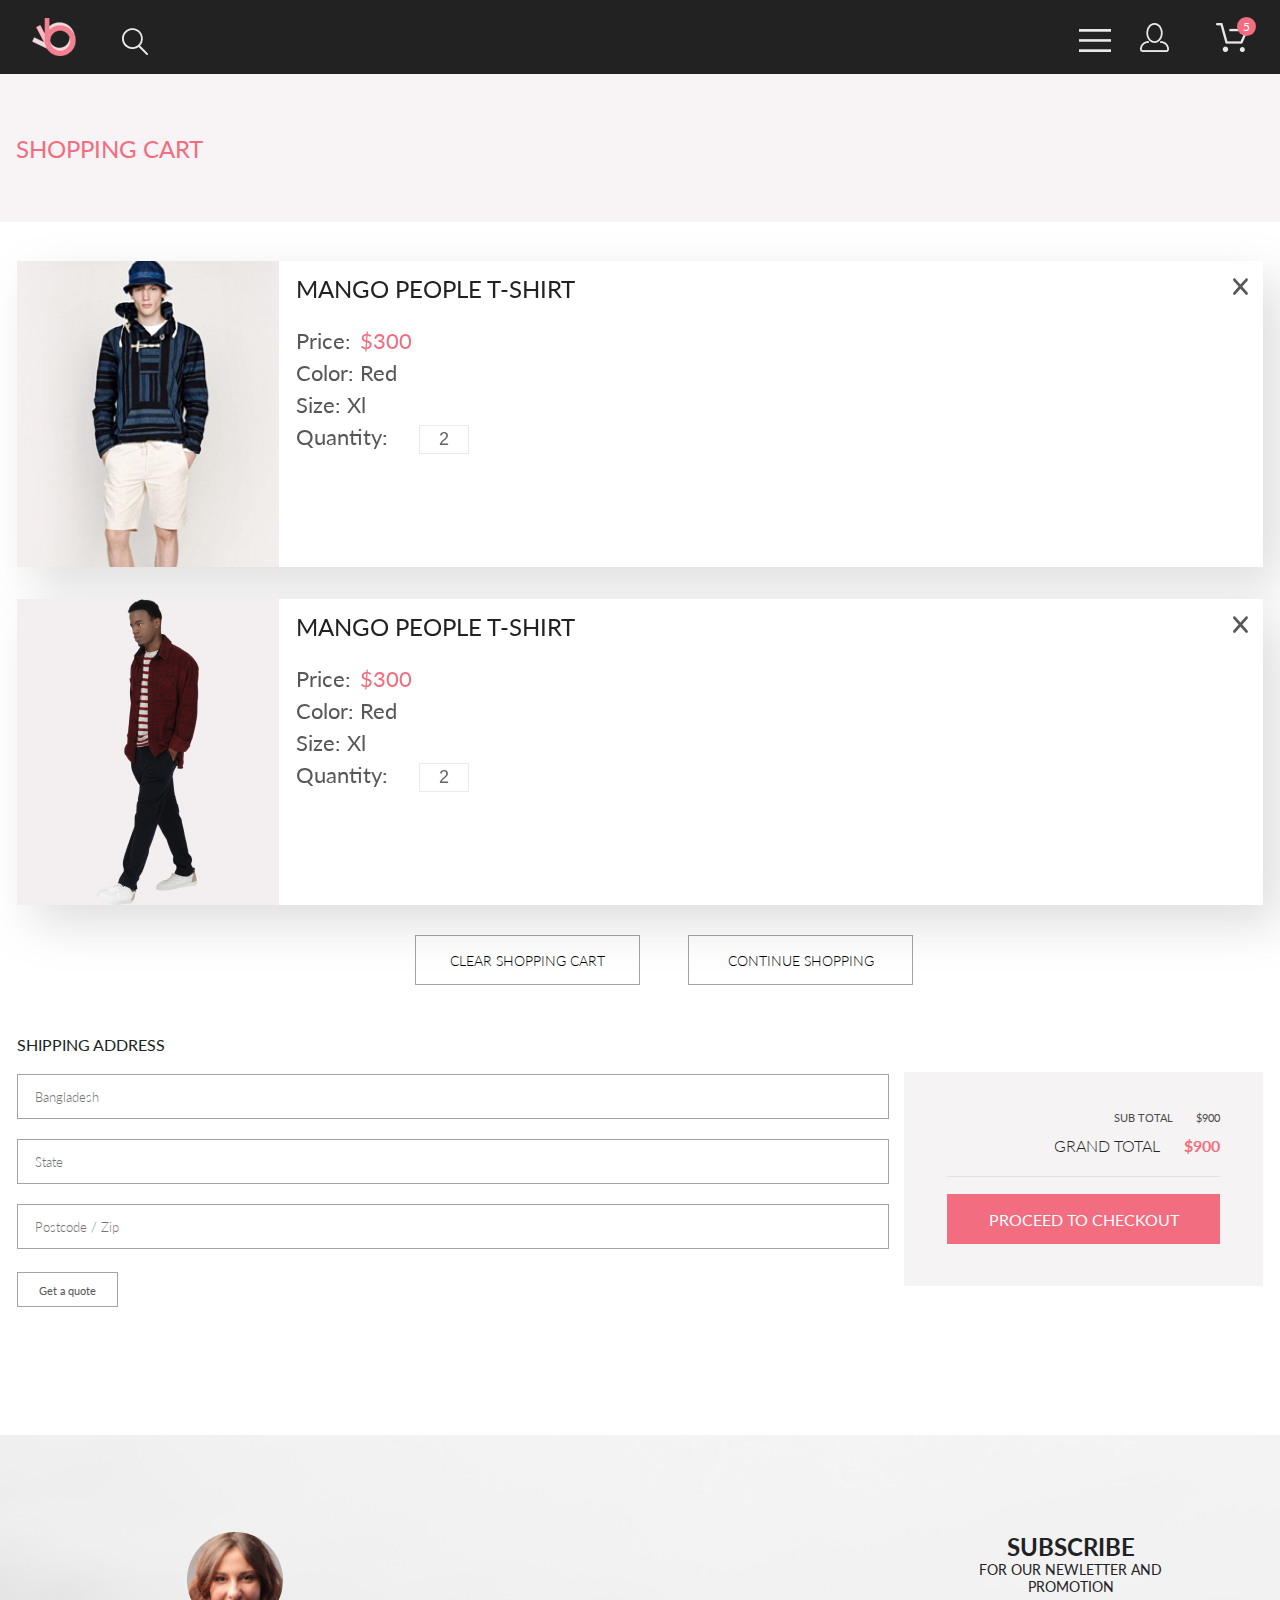
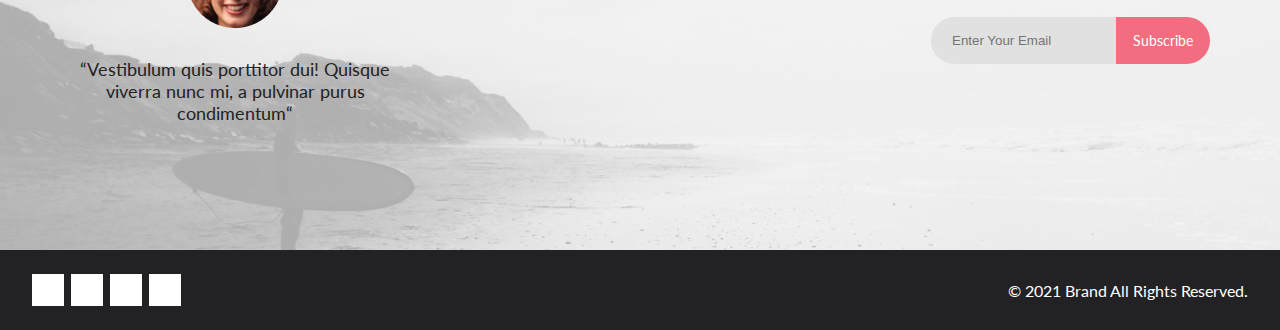
<file: cart/index.html>
<!DOCTYPE html>
<html lang="en">
<head>
    <meta charset="UTF-8">
    <meta name="viewport" content="width=device-width, initial-scale=1.0">
    <title>Cart</title>
    <link rel="stylesheet" href="css/style.css">
    <link rel="stylesheet" href="https://cdnjs.cloudflare.com/ajax/libs/font-awesome/5.15.2/css/all.min.css"
          integrity="sha512-HK5fgLBL+xu6dm/Ii3z4xhlSUyZgTT9tuc/hSrtw6uzJOvgRr2a9jyxxT1ely+B+xFAmJKVSTbpM/CuL7qxO8w=="
          crossorigin="anonymous"/>
</head>
<body>
<div class="header">
    <div class="container">
        <div class="leftHeader">
            <img src="images/logo.png" alt="">
            <img class="searchIcon" src="images/search.png" alt="">
        </div>

        <div class="rightHeader">
            <img src="images/bars.png" alt="">
            <img class="userIcon" src="images/user.png" alt="">

            <span class="cartIconWrap">
                    <img class="cartIcon" src="images/cart.png" alt="">
                    <span>5</span>
                </span>
        </div>
    </div>
</div>
<div class="newArrivals">
    <div class="container">
        <h1>SHOPPING CART</h1>
    </div>
</div>
<div class="container cart">
    <div class="cartLeft">
        <div class="cartUnit">
            <div class="cartUnitInside">
                <img src="images/cart/firstCartItem.jpg" class="cartImg" alt="">
                <div class="cartProduct">
                    <div class="cartProductName">MANGO PEOPLE T-SHIRT</div>
                    <div class="cartProductPrice">Price: <span>$300</span></div>
                    <div class="cartProductColor">Color: Red</div>
                    <div class="cartProductSize">Size: Xl</div>
                    <div class="cartProductQty">
                        Quantity:
                        <input type="text" value="2">
                    </div>
                </div>
            </div>
        </div>

        <div class="cartUnit">
            <div class="cartUnitInside">
                <img src="images/cart/secondCartItem.jpg" class="cartImg" alt="">
                <div class="cartProduct">
                    <div class="cartProductName">MANGO PEOPLE T-SHIRT</div>
                    <div class="cartProductPrice">Price: <span>$300</span></div>
                    <div class="cartProductColor">Color: Red</div>
                    <div class="cartProductSize">Size: Xl</div>
                    <div class="cartProductQty">
                        Quantity:
                        <input type="text" value="2">
                    </div>
                </div>
            </div>
        </div>

        <div class="cartLeftButtons">
            <button>Clear shopping cart</button>
            <button>Continue shopping</button>
        </div>
    </div>
    <div class="cartRight">

        <form action="#" class="cartRightForm">
            <div class="cartRightHeader">SHIPPING ADDRESS</div>
            <input type="text" placeholder="Bangladesh">
            <input type="text" placeholder="State">
            <input type="text" placeholder="Postcode / Zip">
            <button>Get a quote</button>
        </form>

        <div class="cartTotal">
            <div class="cartSubTotal">
                SUB TOTAL <span>$900</span>
            </div>
            <div class="cartGrandTotal">
                GRAND TOTAL <span>$900</span>
            </div>
            <hr>
            <button>PROCEED TO CHECKOUT</button>
        </div>
    </div>
</div>


<div class="subscribe">
    <div class="container">

        <div class="subscribeLeft">
            <img src="images/subscribeUser.png" alt="">
            <div class="subscribeUserText">
                “Vestibulum quis porttitor dui! Quisque viverra nunc mi, a pulvinar purus condimentum“
            </div>
        </div>

        <div class="subscribeRight">
            <div class="subscribeTitle">
                SUBSCRIBE
            </div>
            <div class="subscribeText">
                FOR OUR NEWLETTER AND PROMOTION
            </div>
            <form action="" class="subscribeForm">
                <input type="text" placeholder="Enter Your Email">
                <button>Subscribe</button>
            </form>
        </div>

    </div>
</div>

<div class="footer">
    <div class="container">
        <div class="footerLeft">
            <a href="#">
                <i class="fab fa-facebook-f"></i>
            </a>
            <a href="#">
                <i class="fab fa-instagram"></i>
            </a>
            <a href="#">
                <i class="fab fa-pinterest-p"></i>
            </a>
            <a href="#">
                <i class="fab fa-twitter"></i>
            </a>
        </div>
        <div class="footerRight">
            &copy; 2021 Brand All Rights Reserved.
        </div>
    </div>
</div>
</body>
</html>
</file>
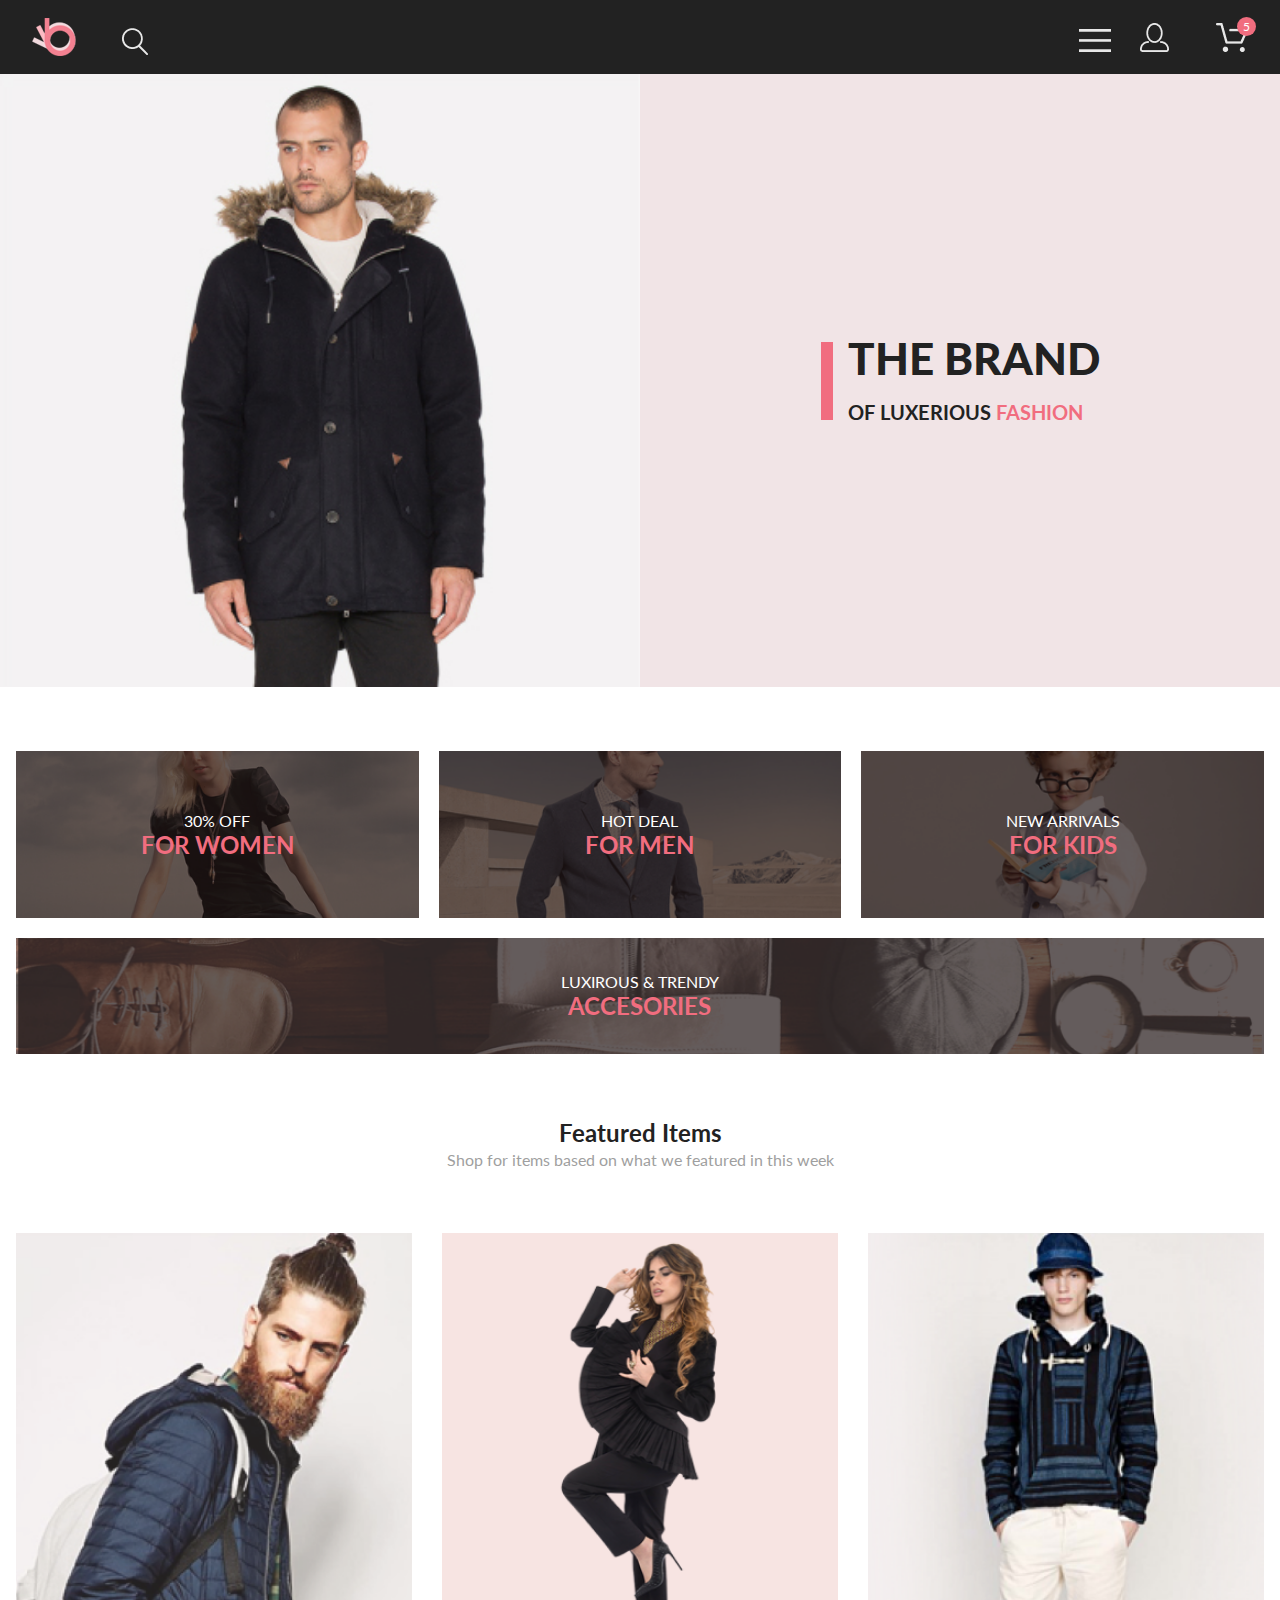
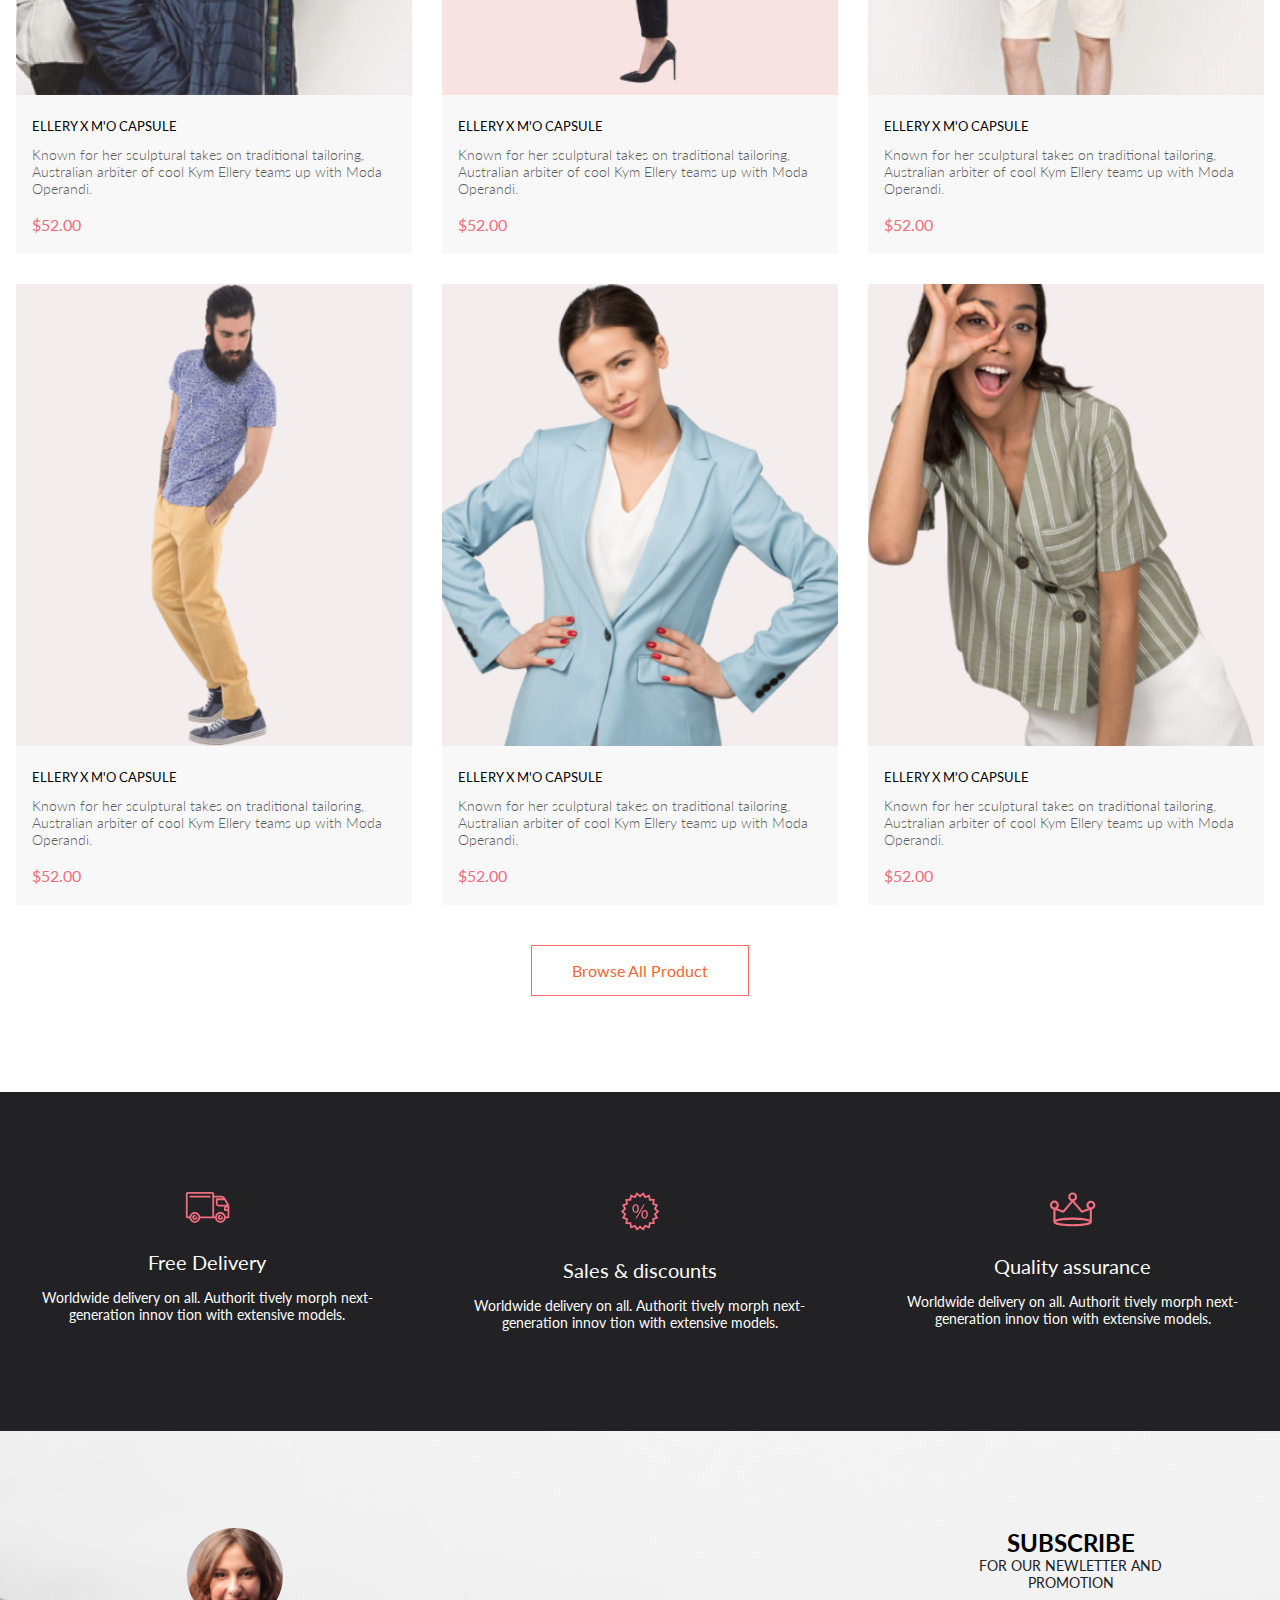
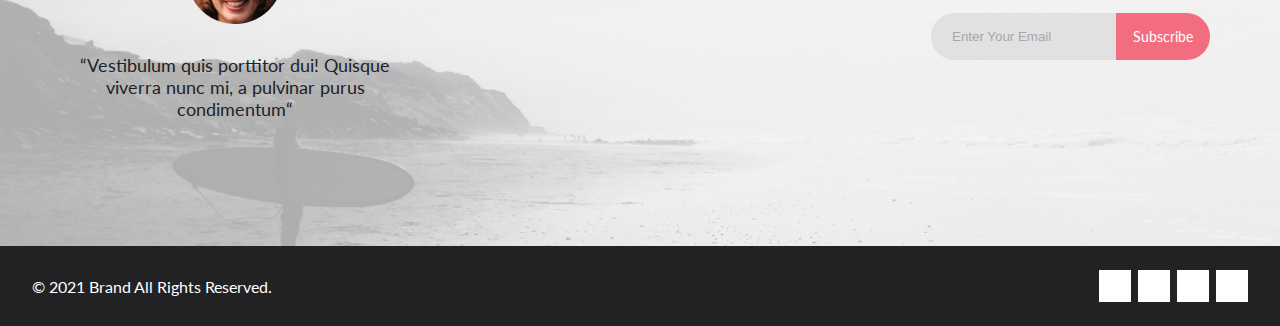
<file: index/index.html>
<!DOCTYPE html>
<html lang="en">

<head>
    <meta charset="UTF-8">
    <meta name="viewport" content="width=device-width, initial-scale=1.0">
    <title>Shop</title>
     <link rel="stylesheet" href="https://cdnjs.cloudflare.com/ajax/libs/font-awesome/5.15.2/css/all.min.css" integrity="sha512-HK5fgLBL+xu6dm/Ii3z4xhlSUyZgTT9tuc/hSrtw6uzJOvgRr2a9jyxxT1ely+B+xFAmJKVSTbpM/CuL7qxO8w==" crossorigin="anonymous" />
    <link rel="stylesheet" href="style.css">
</head>

<body>
<div class="header">
    <div class="container">
        <div class="leftHeader">
            <img src="images/logo.png" alt="">
            <img class="searchIcon" src="images/search.png" alt="">
        </div>

        <div class="rightHeader">
            <img class="headerBars" src="images/bars.png" alt="">
            <img class="userIcon" src="images/user.png" alt="">

            <span class="cartIconWrap">
                    <img class="cartIcon" src="images/cart.png" alt="">
                    <span>5</span>
                </span>
        </div>
    </div>
</div>

<div class="brandWrap">
    <div class="brandInsideWrap">
        <div class="brandLeft">
            <img src="images/brand-man.jpg" alt="">
        </div>
        <div class="brandRight">
            <div class="brandPromoWrap">
                <div>THE BRAND</div>
                <div>OF LUXERIOUS <span>FASHION</span></div>
            </div>
        </div>
    </div>

    <div class="brandDark hidden">
        <div class="menu">
            <img class="menuClose" src="images/close.svg" alt="">
            <div class="menuTitle">MENU</div>
            <div class="menuUnit">
                <div class="menuHeader">
                    MAN
                </div>
                <a href="#">Accessories</a>
                <a href="#">Bags</a>
                <a href="#">Denim</a>
                <a href="#">T-Shirts</a>
            </div>
            <div class="menuUnit">
                <div class="menuHeader">
                    WOMAN
                </div>
                <a href="#">Accessories</a>
                <a href="#">Jackets & Coats</a>
                <a href="#">Polos</a>
                <a href="#">T-Shirts</a>
                <a href="#">Shirts</a>
            </div>
            <div class="menuUnit">
                <div class="menuHeader">
                    KIDS
                </div>
                <a href="#">Accessories</a>
                <a href="#">Jackets & Coats</a>
                <a href="#">Polos</a>
                <a href="#">T-Shirts</a>
                <a href="#">Shirts</a>
                <a href="#">Bags</a>
            </div>


        </div>
    </div>
</div>
<div class="container offers">
    <div class="offerWomen">
        <img class="offerImgThree" src="images/offerWomen.png" alt="">
        <div class="offerTitle">
            <div class="offerTitleTop">30% OFF</div>
            <div class="offerTitleBottom">FOR WOMEN</div>
        </div>
    </div>
    <div class="offerMen">
        <img class="offerImgThree" src="images/offerMan.png" alt="">
        <div class="offerTitle">
            <div class="offerTitleTop">HOT DEAL</div>
            <div class="offerTitleBottom">FOR MEN</div>
        </div>
    </div>
    <div class="offerKids">
        <img class="offerImgThree" src="images/offerKids.png" alt="">
        <div class="offerTitle">
            <div class="offerTitleTop">NEW ARRIVALS</div>
            <div class="offerTitleBottom">FOR KIDS</div>
        </div>
    </div>
    <div class="offerAccessories">
        <img class="offerImgLast" src="images/offerAccessories.png" alt="">
        <div class="offerTitle">
            <div class="offerTitleTop">LUXIROUS & TRENDY</div>
            <div class="offerTitleBottom">ACCESORIES</div>
        </div>
    </div>

</div>

<div class="featured container">
    <h2 class="featuredHeader">Featured Items</h2>
    <div class="featuredTitle">Shop for items based on what we featured in this week</div>

    <div class="featuredItems">
        <div class="featuredItem">
            <div class="featuredImgWrap">
                <img src="images/first.png" alt="">
                <div class="featuredImgDark">
                    <button>
                        <img src="images/cart.svg" alt="">
                        Add to Cart
                    </button>
                </div>
            </div>

            <div class="featuredData">
                <div class="featuredName">ELLERY X M'O CAPSULE</div>
                <div class="featuredText">Known for her sculptural takes on traditional tailoring, Australian arbiter of
                    cool Kym Ellery teams up with Moda Operandi.
                </div>
                <div class="featuredPrice">$52.00</div>
            </div>
        </div>
        <div class="featuredItem">
            <div class="featuredImgWrap">
                <img src="images/second.png" alt="">
                <div class="featuredImgDark">
                    <button>
                        <img src="images/cart.svg" alt="">
                        Add to Cart
                    </button>
                </div>
            </div>
            <div class="featuredData">
                <div class="featuredName">ELLERY X M'O CAPSULE</div>
                <div class="featuredText">Known for her sculptural takes on traditional tailoring, Australian arbiter of
                    cool Kym Ellery teams up with Moda Operandi.
                </div>
                <div class="featuredPrice">$52.00</div>
            </div>
        </div>
        <div class="featuredItem">
            <div class="featuredImgWrap">
                <img src="images/third.png" alt="">
                <div class="featuredImgDark">
                    <button>
                        <img src="images/cart.svg" alt="">
                        Add to Cart
                    </button>
                </div>
            </div>
            <div class="featuredData">
                <div class="featuredName">ELLERY X M'O CAPSULE</div>
                <div class="featuredText">Known for her sculptural takes on traditional tailoring, Australian arbiter of
                    cool Kym Ellery teams up with Moda Operandi.
                </div>
                <div class="featuredPrice">$52.00</div>
            </div>
        </div>
        <div class="featuredItem">
            <div class="featuredImgWrap">
                <img src="images/four.png" alt="">
                <div class="featuredImgDark">
                    <button>
                        <img src="images/cart.svg" alt="">
                        Add to Cart
                    </button>
                </div>
            </div>
            <div class="featuredData">
                <div class="featuredName">ELLERY X M'O CAPSULE</div>
                <div class="featuredText">Known for her sculptural takes on traditional tailoring, Australian arbiter of
                    cool Kym Ellery teams up with Moda Operandi.
                </div>
                <div class="featuredPrice">$52.00</div>
            </div>
        </div>
        <div class="featuredItem">
            <div class="featuredImgWrap">
                <img src="images/fives.png" alt="">
                <div class="featuredImgDark">
                    <button>
                        <img src="images/cart.svg" alt="">
                        Add to Cart
                    </button>
                </div>
            </div>
            <div class="featuredData">
                <div class="featuredName">ELLERY X M'O CAPSULE</div>
                <div class="featuredText">Known for her sculptural takes on traditional tailoring, Australian arbiter of
                    cool Kym Ellery teams up with Moda Operandi.
                </div>
                <div class="featuredPrice">$52.00</div>
            </div>
        </div>
        <div class="featuredItem">
            <div class="featuredImgWrap">
                <img src="images/six.png" alt="">
                <div class="featuredImgDark">
                    <button>
                        <img src="images/cart.svg" alt="">
                        Add to Cart
                    </button>
                </div>
            </div>
            <div class="featuredData">
                <div class="featuredName">ELLERY X M'O CAPSULE</div>
                <div class="featuredText">Known for her sculptural takes on traditional tailoring, Australian arbiter of
                    cool Kym Ellery teams up with Moda Operandi.
                </div>
                <div class="featuredPrice">$52.00</div>
            </div>
        </div>
    </div>

    <button class="featuredBrowseBtn">Browse All Product</button>


</div>

<div class="services">
    <div class="container">
        <div class="serviceUnit">
            <img src="images/services/truck.svg" alt="">
            <div class="servicesTitle">
                Free Delivery
            </div>
            <div class="servicesText">
                Worldwide delivery on all. Authorit tively morph next-generation innov tion with extensive models.
            </div>
        </div>
        <div class="serviceUnit">
            <img src="images/services/percent.svg" alt="">
            <div class="servicesTitle">
                Sales & discounts
            </div>
            <div class="servicesText">
                Worldwide delivery on all. Authorit tively morph next-generation innov tion with extensive models.
            </div>
        </div>
        <div class="serviceUnit">
            <img src="images/services/cron.svg" alt="">
            <div class="servicesTitle">
                Quality assurance
            </div>
            <div class="servicesText">
                Worldwide delivery on all. Authorit tively morph next-generation innov tion with extensive models.
            </div>
        </div>
    </div>
</div>

<div class="subscribe">
    <div class="container">
        <div class="container">
            <div class="subscribeLeft">
                <img src="images/logowoman.png" alt="">
                <div class="subscribeUserText">
                    “Vestibulum quis porttitor dui! Quisque viverra nunc mi, a pulvinar purus condimentum“
                </div>
            </div>
            <div class="subscribeRight">
                <div class="subscribeTitle">
                    SUBSCRIBE
                </div>
                <div class="subscribeText">
                    FOR OUR NEWLETTER AND PROMOTION
                </div>
                <form action="" class="subscribeForm">
                    <input type="text" name="" placeholder="Enter Your Email" id="">
                    <button>Subscribe</button>
                </form>
            </div>
        </div>
    </div>
</div>
<div class="footer">
    <div class="container">
        <div class="footerLeft">
            <a href="#"><i class="fab fa-facebook-f"></i></a>
            <a href="#"><i class="fab fa-instagram"></i></a>
            <a href="#"><i class="fab fa-pinterest-p"></i></a>
            <a href="#"><i class="fab fa-twitter"></i></a>
        </div>
        <div class="footerRight">
        &copy 2021  Brand  All Rights Reserved.
        </div>
    </div>

</div>
<script src="script.js"></script>
</body>

</html>
</file>
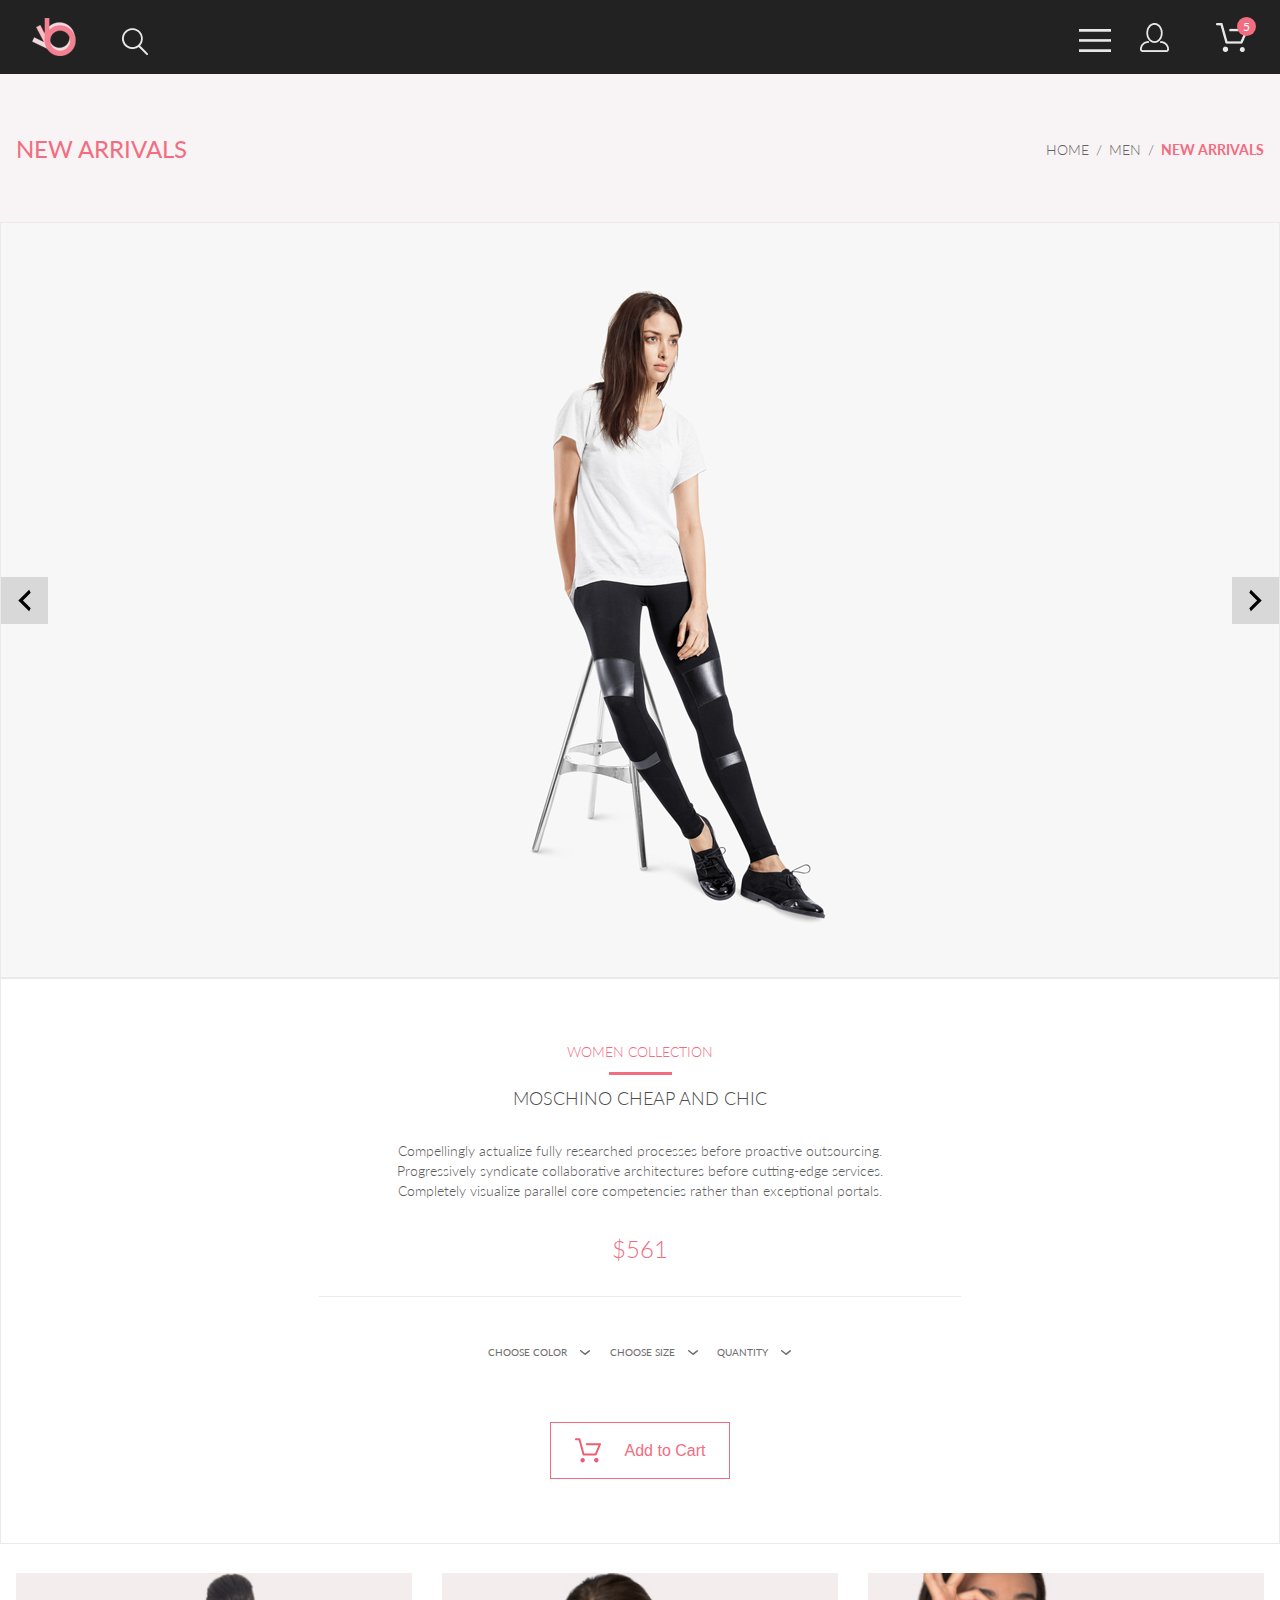
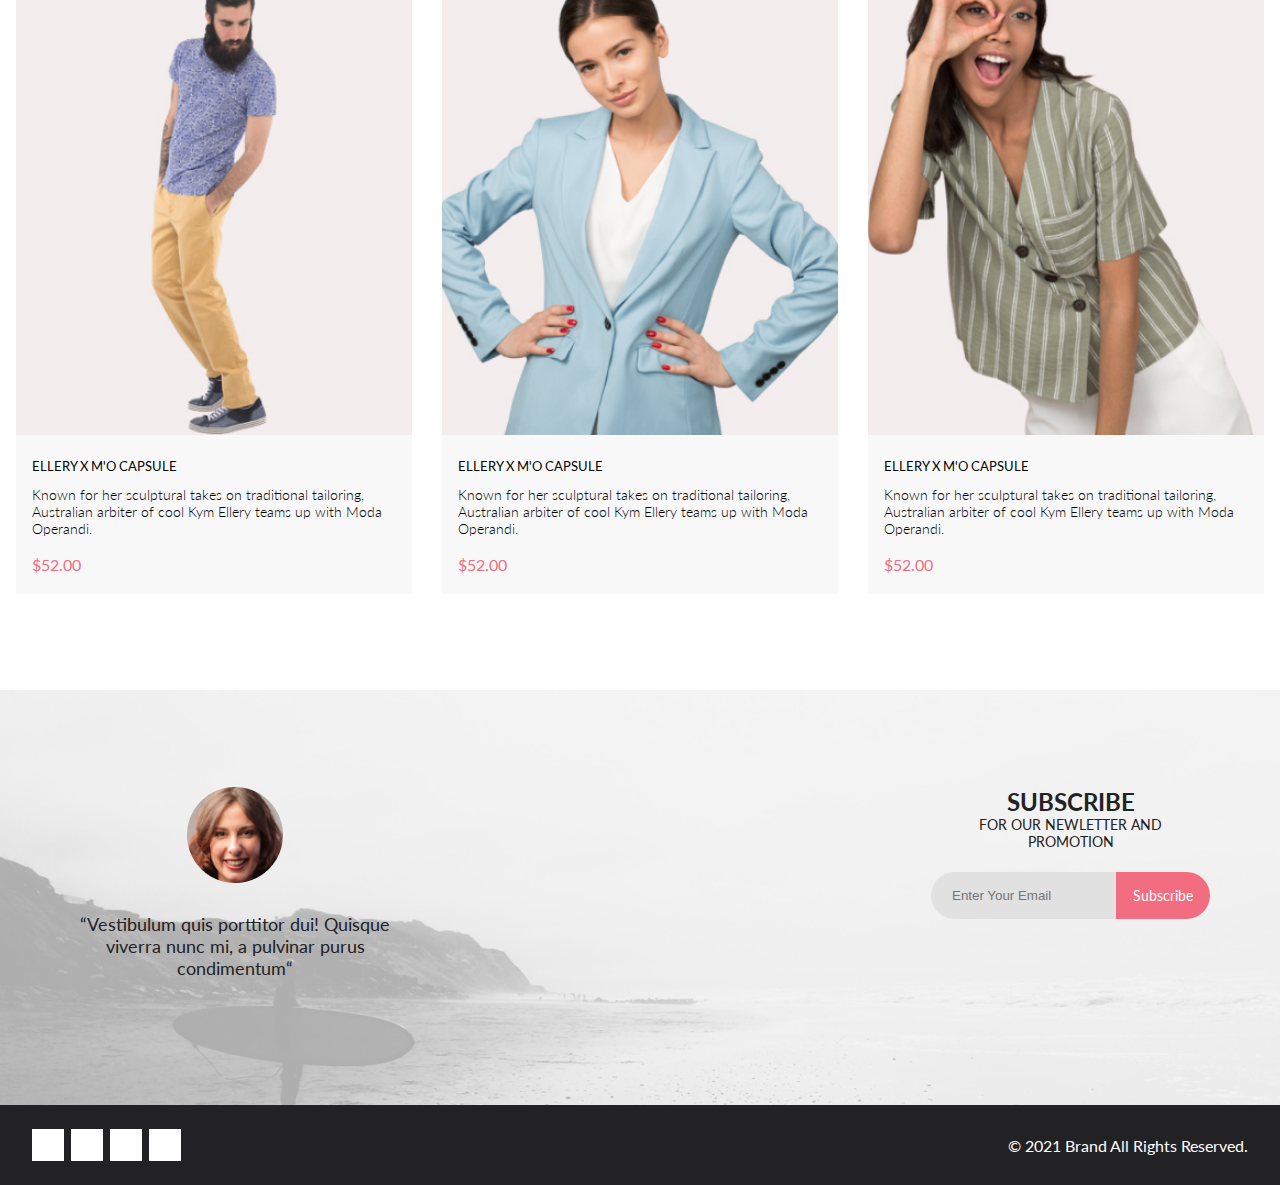
<file: product/index.html>
<!DOCTYPE html>
<html lang="en">

<head>
    <meta charset="UTF-8">
    <meta name="viewport" content="width=device-width, initial-scale=1.0">
    <title>Document</title>
    <link rel="stylesheet" href="https://cdnjs.cloudflare.com/ajax/libs/font-awesome/5.15.2/css/all.min.css"
          integrity="sha512-HK5fgLBL+xu6dm/Ii3z4xhlSUyZgTT9tuc/hSrtw6uzJOvgRr2a9jyxxT1ely+B+xFAmJKVSTbpM/CuL7qxO8w=="
          crossorigin="anonymous"/>
    <link rel="stylesheet" href="styles/style.css">
</head>

<body>
<div class="header">
    <div class="container">
        <div class="leftHeader">
            <img src="images/logo.png" alt="">
            <img class="searchIcon" src="images/search.png" alt="">
        </div>

        <div class="rightHeader">
            <img src="images/bars.png" alt="">
            <img class="userIcon" src="images/user.png" alt="">

            <span class="cartIconWrap">
                    <img class="cartIcon" src="images/cart.png" alt="">
                    <span>5</span>
                </span>
        </div>
    </div>
</div>

<div class="newArrivals">
    <div class="container">
        <h1>NEW ARRIVALS</h1>
        <nav>
            <a href="#">HOME</a>
            <span>/</span>
            <a href="#">MEN</a>
            <span>/</span>
            <a href="#">NEW ARRIVALS</a>
        </nav>
    </div>
</div>


<div class="slider">
    <div class="sliderLeftArrow"></div>
    <img src="images/slider/womanSl.png" class="sliderImage" alt="">
    <div class="sliderRightArrow"></div>
</div>

<div class="container collection">
    <div class="collectionInside">
        <h1 class="collectionTitle">WOMEN COLLECTION</h1>
        <div class="collectionDividerPink"></div>

        <div class="collectionDesc">MOSCHINO CHEAP AND CHIC</div>

        <div class="collectionText">
            Compellingly actualize fully researched processes before proactive outsourcing. Progressively syndicate
            collaborative architectures before cutting-edge services. Completely visualize parallel core competencies
            rather than exceptional portals.
        </div>
        <div class="collectionPrice">$561</div>
        <div class="collectionDividerGrey"></div>
        <div class="collectionSizes">
            <span>
                CHOOSE COLOR
                <img src="images/filterArrow.svg" alt="">
            </span>
            <span>
                CHOOSE SIZE
                <img src="images/filterArrow.svg" alt="">
            </span>
            <span>
                QUANTITY
                <img src="images/filterArrow.svg" alt="">
            </span>
        </div>
        <button>
            <img src="images/cartPink.svg" alt="">
            Add to Cart
        </button>
    </div>
</div>


<div class="featured container">

    <div class="featuredItems">
        <div class="featuredItem">
            <div class="featuredImgWrap">
                <img src="images/featured/4.jpg" alt="">
                <div class="featuredImgDark">
                    <button>
                        <img src="images/cart.svg" alt="">
                        Add to Cart
                    </button>
                </div>
            </div>

            <div class="featuredData">
                <div class="featuredName">
                    ELLERY X M'O CAPSULE
                </div>
                <div class="featuredText">
                    Known for her sculptural takes on traditional tailoring, Australian arbiter of cool Kym Ellery
                    teams
                    up with Moda Operandi.
                </div>
                <div class="featuredPrice">
                    $52.00
                </div>
            </div>

        </div>

        <div class="featuredItem">

            <div class="featuredImgWrap">
                <img src="images/featured/5.jpg" alt="">
                <div class="featuredImgDark">
                    <button>
                        <img src="images/cart.svg" alt="">
                        Add to Cart
                    </button>
                </div>
            </div>

            <div class="featuredData">
                <div class="featuredName">
                    ELLERY X M'O CAPSULE
                </div>
                <div class="featuredText">
                    Known for her sculptural takes on traditional tailoring, Australian arbiter of cool Kym Ellery
                    teams
                    up with Moda Operandi.
                </div>
                <div class="featuredPrice">
                    $52.00
                </div>
            </div>

        </div>

        <div class="featuredItem">

            <div class="featuredImgWrap">
                <img src="images/featured/6.jpg" alt="">
                <div class="featuredImgDark">
                    <button>
                        <img src="images/cart.svg" alt="">
                        Add to Cart
                    </button>
                </div>
            </div>

            <div class="featuredData">
                <div class="featuredName">
                    ELLERY X M'O CAPSULE
                </div>
                <div class="featuredText">
                    Known for her sculptural takes on traditional tailoring, Australian arbiter of cool Kym Ellery
                    teams
                    up with Moda Operandi.
                </div>
                <div class="featuredPrice">
                    $52.00
                </div>
            </div>

        </div>
    </div>

</div>

<div class="subscribe">
    <div class="container">

        <div class="subscribeLeft">
            <img src="images/subscribeUser.png" alt="">
            <div class="subscribeUserText">
                “Vestibulum quis porttitor dui! Quisque viverra nunc mi, a pulvinar purus condimentum“
            </div>
        </div>

        <div class="subscribeRight">
            <div class="subscribeTitle">
                SUBSCRIBE
            </div>
            <div class="subscribeText">
                FOR OUR NEWLETTER AND PROMOTION
            </div>
            <form action="" class="subscribeForm">
                <input type="text" placeholder="Enter Your Email">
                <button>Subscribe</button>
            </form>
        </div>

    </div>
</div>

<div class="footer">
    <div class="container">
        <div class="footerLeft">
            <a href="#">
                <i class="fab fa-facebook-f"></i>
            </a>
            <a href="#">
                <i class="fab fa-instagram"></i>
            </a>
            <a href="#">
                <i class="fab fa-pinterest-p"></i>
            </a>
            <a href="#">
                <i class="fab fa-twitter"></i>
            </a>
        </div>
        <div class="footerRight">
            &copy; 2021 Brand All Rights Reserved.
        </div>
    </div>
</div>

</body>

</html>
</file>
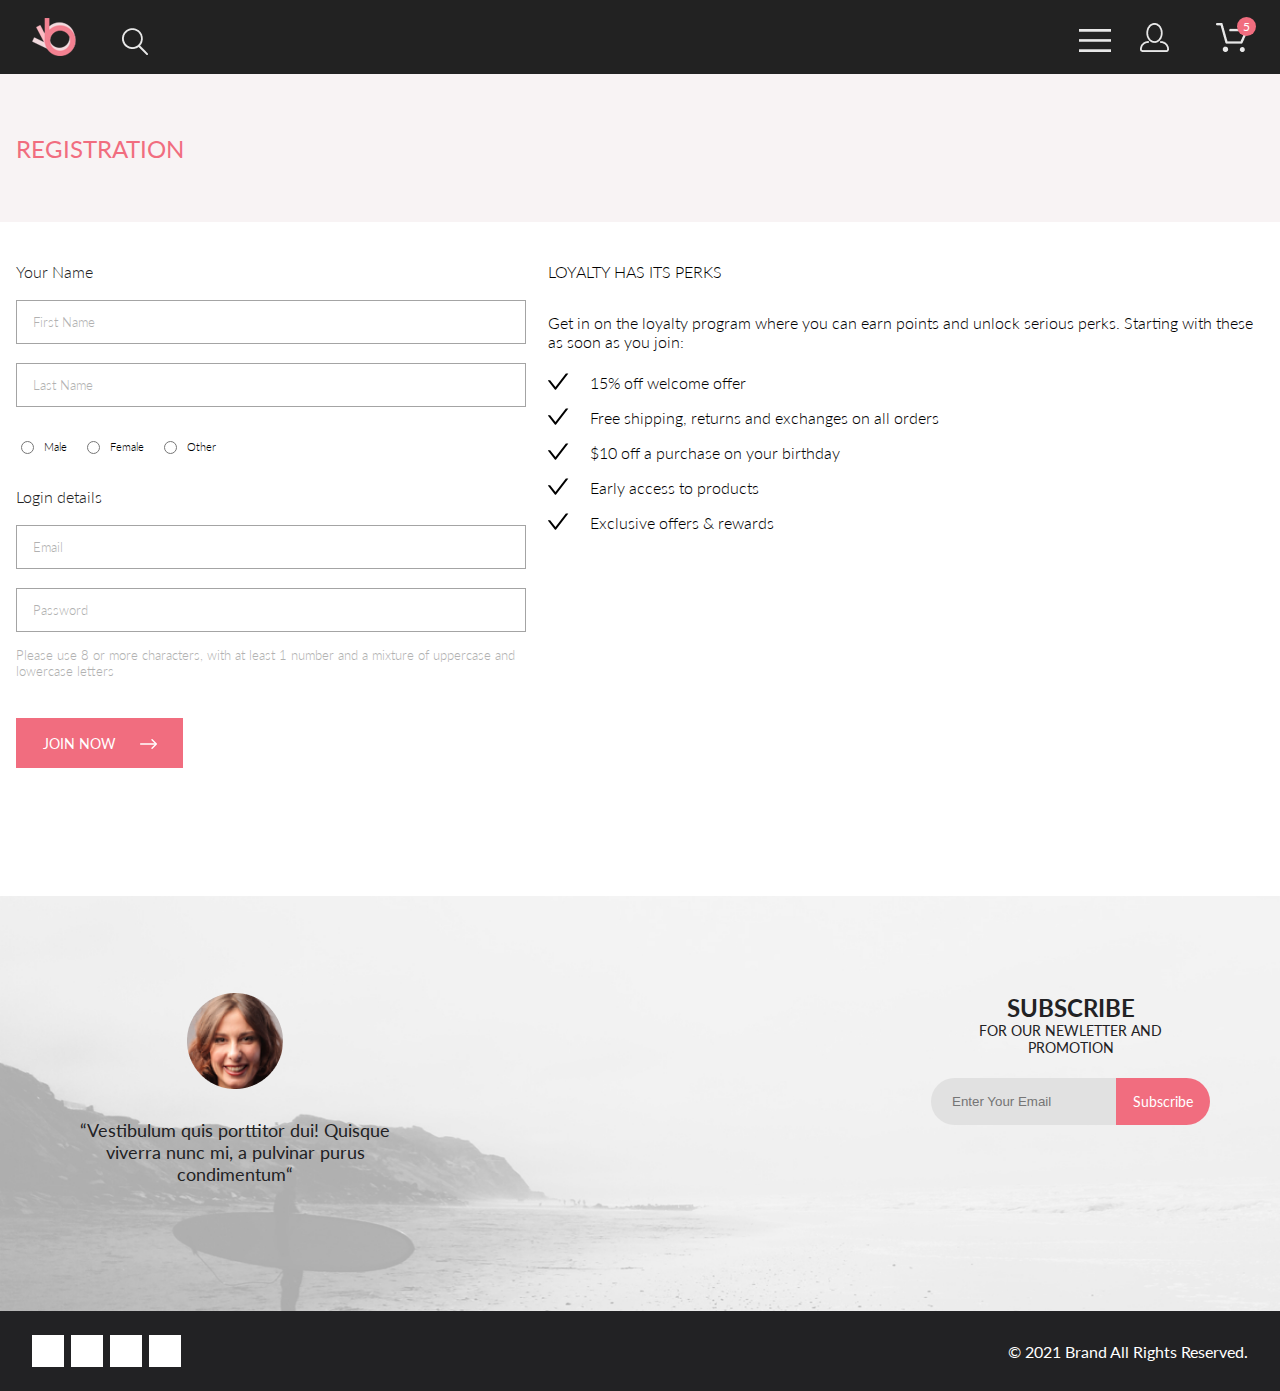
<file: registration/index.html>
<!DOCTYPE html>
<html lang="en">
<head>
    <meta charset="UTF-8">
    <meta name="viewport" content="width=device-width, initial-scale=1.0">
    <title>eShop | register</title>
    <link rel="stylesheet" href="css/style.css">
    <link rel="stylesheet" href="https://cdnjs.cloudflare.com/ajax/libs/font-awesome/5.15.2/css/all.min.css"
          integrity="sha512-HK5fgLBL+xu6dm/Ii3z4xhlSUyZgTT9tuc/hSrtw6uzJOvgRr2a9jyxxT1ely+B+xFAmJKVSTbpM/CuL7qxO8w=="
          crossorigin="anonymous"/>
</head>
<body>
<div class="header">
    <div class="container">
        <div class="leftHeader">
            <img src="images/logo.png" alt="">
            <img class="searchIcon" src="images/search.png" alt="">
        </div>

        <div class="rightHeader">
            <img src="images/bars.png" alt="">
            <img class="userIcon" src="images/user.png" alt="">

            <span class="cartIconWrap">
                    <img class="cartIcon" src="images/cart.png" alt="">
                    <span>5</span>
                </span>
        </div>
    </div>
</div>
<div class="newArrivals">
    <div class="container">
        <h1>REGISTRATION</h1>
    </div>
</div>

<div class="container registration">
    <form class="registrationLeft">
        <div class="registrationNameLabel">Your Name</div>
        <input class="registrationInput" type="text" placeholder="First Name">
        <input class="registrationInput" type="text" placeholder="Last Name">
        <div class="registrationGender">
            <input type="radio" name="gender" value="male"> Male
            <input type="radio" name="gender" value="female"> Female
            <input type="radio" name="gender" value="other"> Other
        </div>


        <div class="registrationLoginLabel">Login details</div>
        <input class="registrationInput" type="email" placeholder="Email">
        <input class="registrationInput" type="password" placeholder="Password">
        <div class="registrationText">
            Please use 8 or more characters, with at least 1 number and
            a mixture of uppercase and lowercase letters
        </div>
        <button class="registrationButton">
            JOIN NOW
            <img src="images/joinArrow.svg" alt="">
        </button>
    </form>
    <div class="registrationRight">
        <div class="registrationRightTitle">
            LOYALTY HAS ITS PERKS
        </div>
        <div class="registrationRightText">
            Get in on the loyalty program where you can earn points and unlock
            serious perks. Starting with these as soon as you join:
        </div>
        <ul class="registrationRightList">
            <li>15% off welcome offer</li>
            <li>Free shipping, returns and exchanges on all orders</li>
            <li>$10 off a purchase on your birthday</li>
            <li>Early access to products</li>
            <li>Exclusive offers & rewards</li>
        </ul>
    </div>
</div>


<div class="subscribe">
    <div class="container">

        <div class="subscribeLeft">
            <img src="images/subscribeUser.png" alt="">
            <div class="subscribeUserText">
                “Vestibulum quis porttitor dui! Quisque viverra nunc mi, a pulvinar purus condimentum“
            </div>
        </div>

        <div class="subscribeRight">
            <div class="subscribeTitle">
                SUBSCRIBE
            </div>
            <div class="subscribeText">
                FOR OUR NEWLETTER AND PROMOTION
            </div>
            <form action="" class="subscribeForm">
                <input type="text" placeholder="Enter Your Email">
                <button>Subscribe</button>
            </form>
        </div>

    </div>
</div>

<div class="footer">
    <div class="container">
        <div class="footerLeft">
            <a href="#">
                <i class="fab fa-facebook-f"></i>
            </a>
            <a href="#">
                <i class="fab fa-instagram"></i>
            </a>
            <a href="#">
                <i class="fab fa-pinterest-p"></i>
            </a>
            <a href="#">
                <i class="fab fa-twitter"></i>
            </a>
        </div>
        <div class="footerRight">
            &copy; 2021 Brand All Rights Reserved.
        </div>
    </div>
</div>
</body>
</html>
</file>
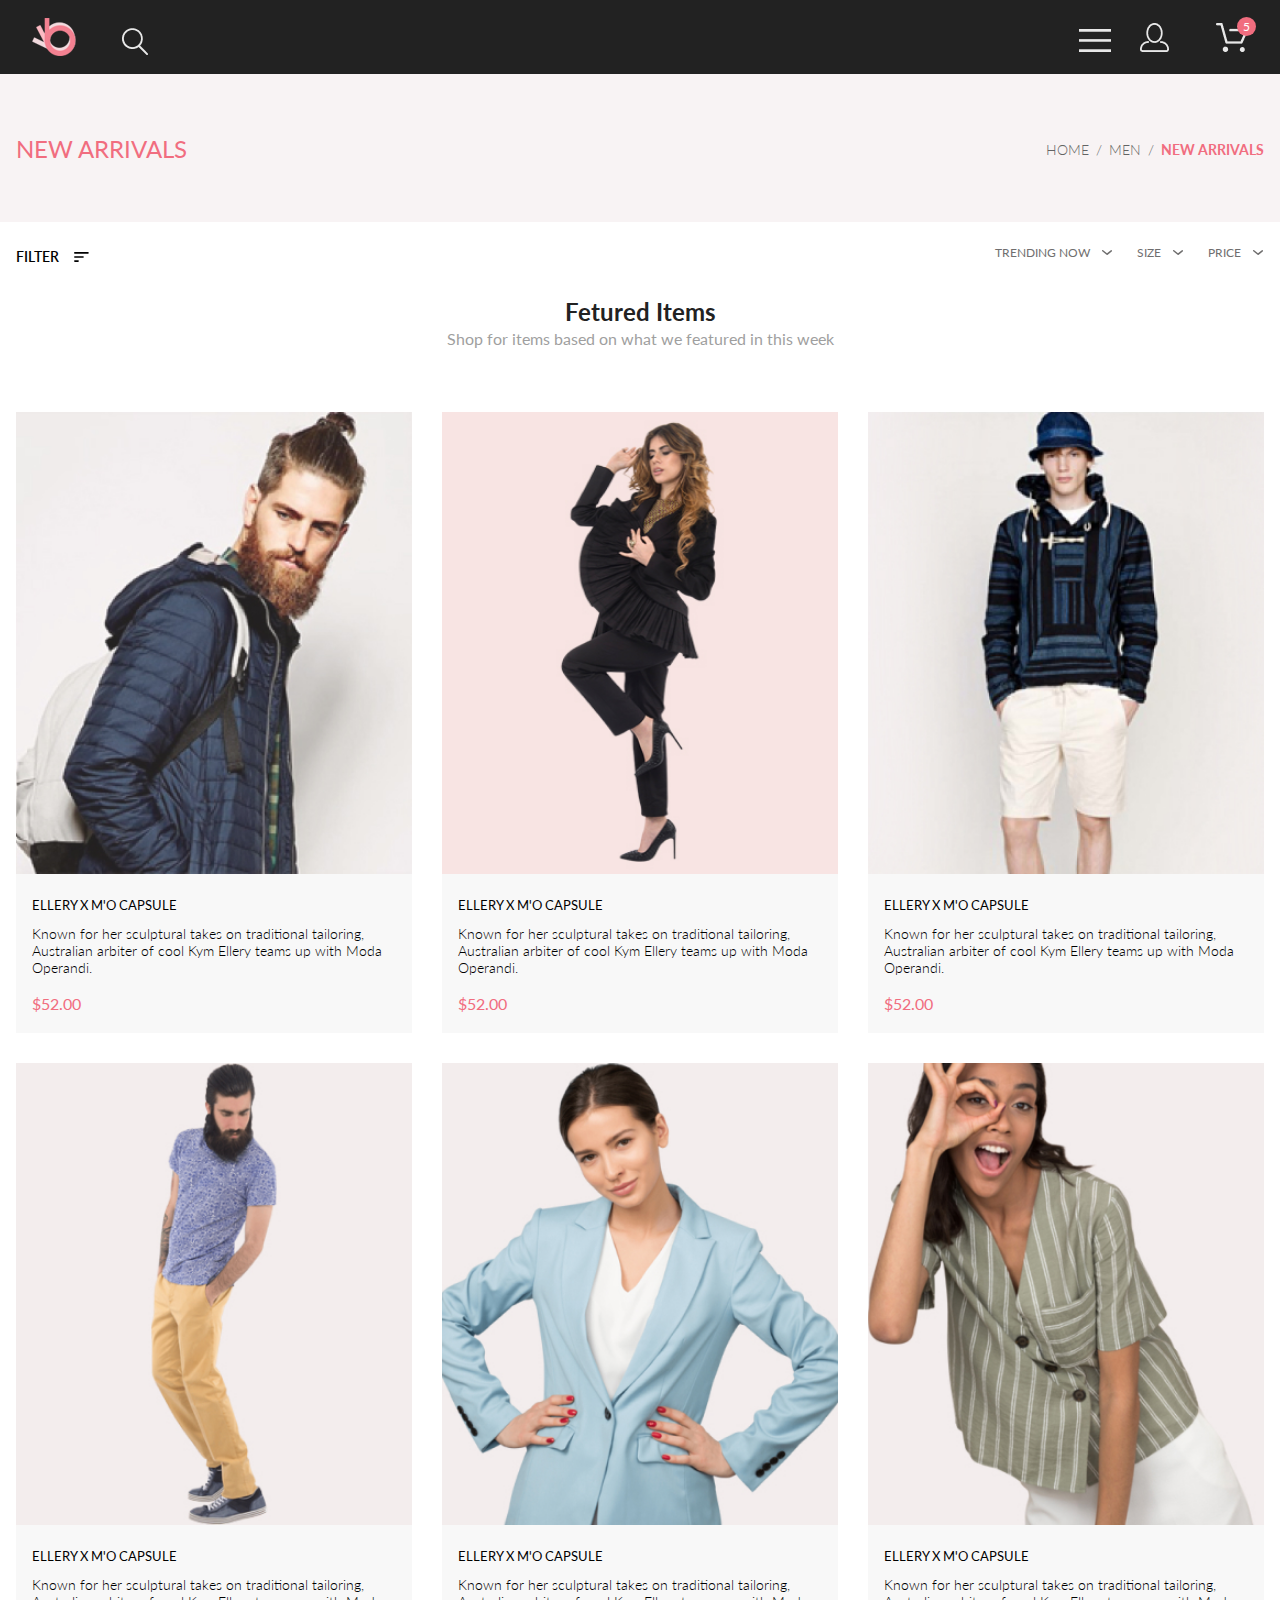
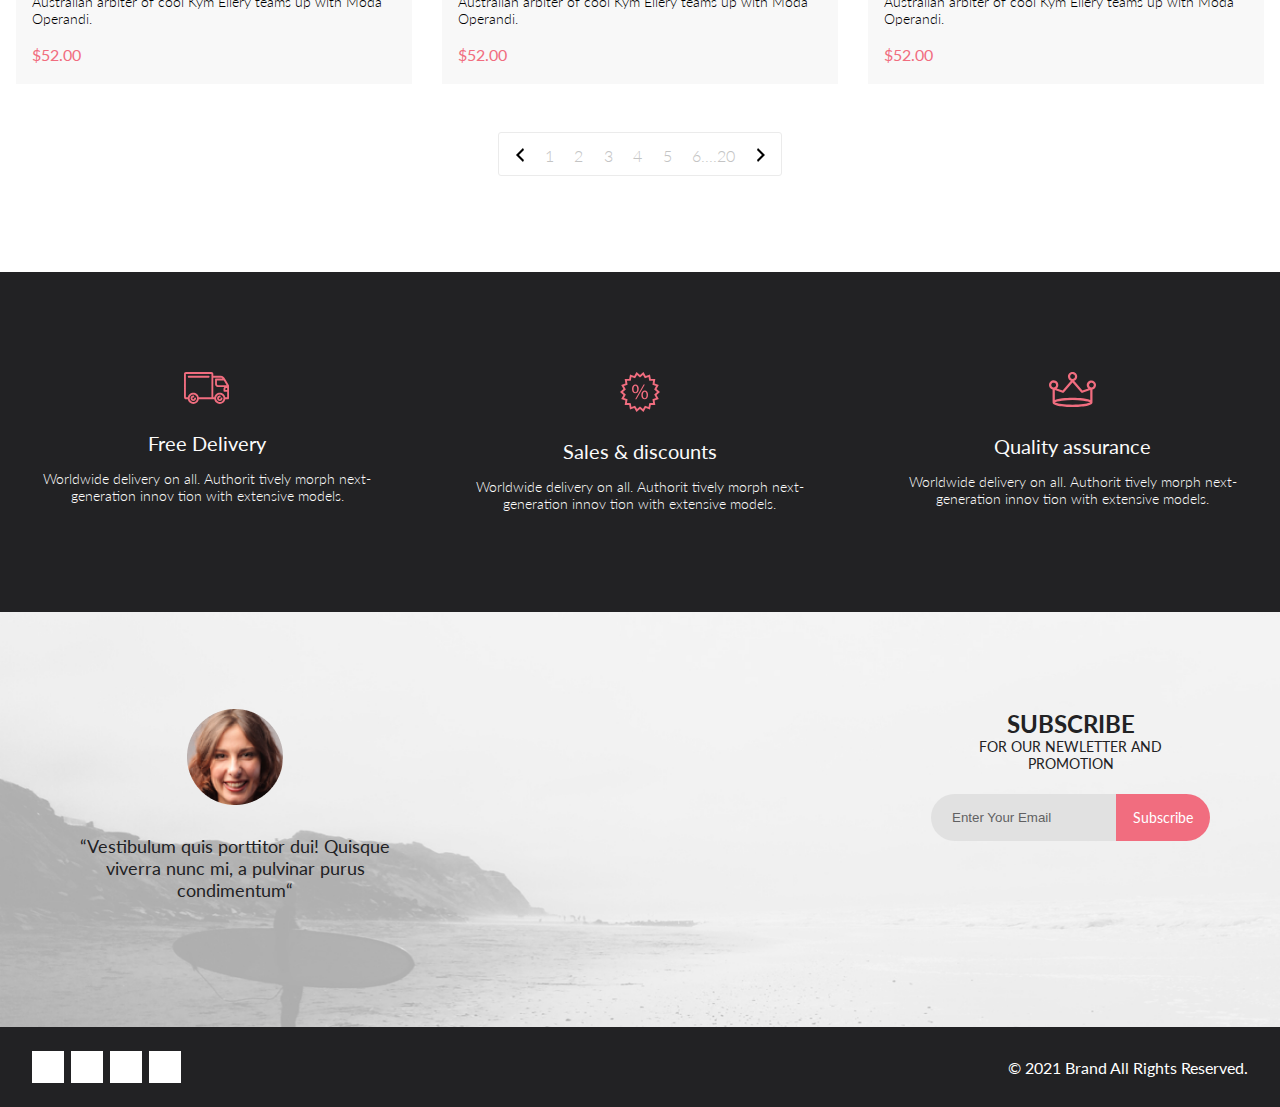
<file: catalog/catalog.html>
<!DOCTYPE html>
<html lang="en">

<head>
    <meta charset="UTF-8">
    <meta name="viewport" content="width=device-width, initial-scale=1.0">
    <title>Catalog</title>
    <link rel="stylesheet" href="https://cdnjs.cloudflare.com/ajax/libs/font-awesome/5.15.2/css/all.min.css"
          integrity="sha512-HK5fgLBL+xu6dm/Ii3z4xhlSUyZgTT9tuc/hSrtw6uzJOvgRr2a9jyxxT1ely+B+xFAmJKVSTbpM/CuL7qxO8w=="
          crossorigin="anonymous"/>
    <link rel="stylesheet" href="style.css">
</head>

<body>
<div class="header">
    <div class="container">
        <div class="leftHeader">
            <img src="images/logo.png" alt="">
            <img class="searchIcon" src="images/search.png" alt="">
        </div>

        <div class="rightHeader">
            <img src="images/bars.png" alt="">
            <img class="userIcon" src="images/user.png" alt="">

            <span class="cartIconWrap">
                    <img class="cartIcon" src="images/cart.png" alt="">
                    <span>5</span>
                </span>
        </div>
    </div>
</div>

<div class="newArrivals">
    <div class="container">
        <h1>NEW ARRIVALS</h1>
        <nav>
            <a href="#">HOME</a>
            <span>/</span>
            <a href="#">MEN</a>
            <span>/</span>
            <a href="#">NEW ARRIVALS</a>
        </nav>
    </div>
</div>

<div class="filters">
    <div class="container">
        <div class="filtersLeft">
            <span class="filterLabel">FILTER</span>
            <img class="filterIcon" src="images/filter.svg" alt="">
            <div class="filterPopup hidden">
                <nav class="filterCategory">
                    <div class="filterCategoryHeader">CATEGORY</div>
                    <div class="hidden">
                        <a href="#">Accessories</a>
                        <a href="#">Bags</a>
                        <a href="#">Denim</a>
                        <a href="#">Hoodies & Sweatshirts</a>
                        <a href="#">Jackets & Coats</a>
                        <a href="#">Polos</a>
                        <a href="#">Shirts</a>
                        <a href="#">Shoes</a>
                        <a href="#">Sweaters & Knits</a>
                        <a href="#">T-Shirts</a>
                        <a href="#">Tanks</a>
                    </div>
                </nav>
                <nav class="filterCategory">
                    <div class="filterCategoryHeader">BRAND</div>
                    <div class="hidden">
                        <a href="#">Accessories</a>
                        <a href="#">Bags</a>
                        <a href="#">Denim</a>
                        <a href="#">Hoodies & Sweatshirts</a>
                        <a href="#">Jackets & Coats</a>
                        <a href="#">Polos</a>
                        <a href="#">Shirts</a>
                        <a href="#">Shoes</a>
                        <a href="#">Sweaters & Knits</a>
                        <a href="#">T-Shirts</a>
                        <a href="#">Tanks</a>
                    </div>
                </nav>
                <nav class="filterCategory">
                    <div class="filterCategoryHeader">DESIGNER</div>
                    <div class="hidden">
                        <a href="#">Accessories</a>
                        <a href="#">Bags</a>
                        <a href="#">Denim</a>
                        <a href="#">Hoodies & Sweatshirts</a>
                        <a href="#">Jackets & Coats</a>
                        <a href="#">Polos</a>
                        <a href="#">Shirts</a>
                        <a href="#">Shoes</a>
                        <a href="#">Sweaters & Knits</a>
                        <a href="#">T-Shirts</a>
                        <a href="#">Tanks</a>
                    </div>
                </nav>
            </div>
        </div>
        <div class="filtersRight">
            <div class="filterTrending">
                TRENDING NOW
                <img src="images/filterArrow.svg" alt="">
            </div>
            <div class="filterSize">
                <div class="filterSizeWrap">
                    SIZE
                    <img src="images/filterArrow.svg" alt="">
                </div>
                <div class="filterSizes hidden">
                    <div>
                        <input type="checkbox"> XS
                    </div>
                    <div>
                        <input type="checkbox"> S
                    </div>
                    <div>
                        <input type="checkbox"> M
                    </div>
                    <div>
                        <input type="checkbox"> L
                    </div>
                </div>
            </div>
            <div class="filterPrice">
                PRICE
                <img src="images/filterArrow.svg" alt="">
            </div>
        </div>
    </div>
</div>

<div class="featured container">
    <h2 class="featuredHeader">Fetured Items</h2>
    <div class="featuredTitle">Shop for items based on what we featured in this week</div>

    <div class="featuredItems">

        <div class="featuredItem">

            <div class="featuredImgWrap">
                <img src="images/featured/1.jpg" alt="">
                <div class="featuredImgDark">
                    <button>
                        <img src="images/cart.svg" alt="">
                        Add to Cart
                    </button>
                </div>
            </div>

            <div class="featuredData">
                <div class="featuredName">
                    ELLERY X M'O CAPSULE
                </div>
                <div class="featuredText">
                    Known for her sculptural takes on traditional tailoring, Australian arbiter of cool Kym Ellery
                    teams
                    up with Moda Operandi.
                </div>
                <div class="featuredPrice">
                    $52.00
                </div>
            </div>

        </div>

        <div class="featuredItem">

            <div class="featuredImgWrap">
                <img src="images/featured/2.jpg" alt="">
                <div class="featuredImgDark">
                    <button>
                        <img src="images/cart.svg" alt="">
                        Add to Cart
                    </button>
                </div>
            </div>

            <div class="featuredData">
                <div class="featuredName">
                    ELLERY X M'O CAPSULE
                </div>
                <div class="featuredText">
                    Known for her sculptural takes on traditional tailoring, Australian arbiter of cool Kym Ellery
                    teams
                    up with Moda Operandi.
                </div>
                <div class="featuredPrice">
                    $52.00
                </div>
            </div>

        </div>

        <div class="featuredItem">

            <div class="featuredImgWrap">
                <img src="images/featured/3.jpg" alt="">
                <div class="featuredImgDark">
                    <button>
                        <img src="images/cart.svg" alt="">
                        Add to Cart
                    </button>
                </div>
            </div>

            <div class="featuredData">
                <div class="featuredName">
                    ELLERY X M'O CAPSULE
                </div>
                <div class="featuredText">
                    Known for her sculptural takes on traditional tailoring, Australian arbiter of cool Kym Ellery
                    teams
                    up with Moda Operandi.
                </div>
                <div class="featuredPrice">
                    $52.00
                </div>
            </div>

        </div>

        <div class="featuredItem">

            <div class="featuredImgWrap">
                <img src="images/featured/4.jpg" alt="">
                <div class="featuredImgDark">
                    <button>
                        <img src="images/cart.svg" alt="">
                        Add to Cart
                    </button>
                </div>
            </div>

            <div class="featuredData">
                <div class="featuredName">
                    ELLERY X M'O CAPSULE
                </div>
                <div class="featuredText">
                    Known for her sculptural takes on traditional tailoring, Australian arbiter of cool Kym Ellery
                    teams
                    up with Moda Operandi.
                </div>
                <div class="featuredPrice">
                    $52.00
                </div>
            </div>

        </div>

        <div class="featuredItem">

            <div class="featuredImgWrap">
                <img src="images/featured/5.jpg" alt="">
                <div class="featuredImgDark">
                    <button>
                        <img src="images/cart.svg" alt="">
                        Add to Cart
                    </button>
                </div>
            </div>

            <div class="featuredData">
                <div class="featuredName">
                    ELLERY X M'O CAPSULE
                </div>
                <div class="featuredText">
                    Known for her sculptural takes on traditional tailoring, Australian arbiter of cool Kym Ellery
                    teams
                    up with Moda Operandi.
                </div>
                <div class="featuredPrice">
                    $52.00
                </div>
            </div>

        </div>
        <div class="featuredItem">

            <div class="featuredImgWrap">
                <img src="images/featured/6.jpg" alt="">
                <div class="featuredImgDark">
                    <button>
                        <img src="images/cart.svg" alt="">
                        Add to Cart
                    </button>
                </div>
            </div>

            <div class="featuredData">
                <div class="featuredName">
                    ELLERY X M'O CAPSULE
                </div>
                <div class="featuredText">
                    Known for her sculptural takes on traditional tailoring, Australian arbiter of cool Kym Ellery
                    teams
                    up with Moda Operandi.
                </div>
                <div class="featuredPrice">
                    $52.00
                </div>
            </div>

        </div>
    </div>

    <div class="pagination">
        <a href="#">
            <img src="images/chevronLeft.svg" alt="">
        </a>
        <a href="#">1</a>
        <a href="#">2</a>
        <a href="#">3</a>
        <a href="#">4</a>
        <a href="#">5</a>
        <a href="#">6....20</a>
        <a href="#">
            <img src="images/chevronRight.svg" alt="">
        </a>

    </div>
</div>

<div class="services">
    <div class="container">

        <div class="serivceUnit">
            <img src="images/services/delivery.svg" alt="">
            <div class="servicesTitle">
                Free Delivery
            </div>
            <div class="servicesText">
                Worldwide delivery on all. Authorit tively morph next-generation innov tion with extensive models.
            </div>
        </div>

        <div class="serivceUnit">
            <img src="images/services/discount.svg" alt="">
            <div class="servicesTitle">
                Sales & discounts
            </div>
            <div class="servicesText">
                Worldwide delivery on all. Authorit tively morph next-generation innov tion with extensive models.
            </div>
        </div>

        <div class="serivceUnit">
            <img src="images/services/assurance.svg" alt="">
            <div class="servicesTitle">
                Quality assurance
            </div>
            <div class="servicesText">
                Worldwide delivery on all. Authorit tively morph next-generation innov tion with extensive models.
            </div>
        </div>
    </div>
</div>

<div class="subscribe">
    <div class="container">

        <div class="subscribeLeft">
            <img src="images/subscribeUser.png" alt="">
            <div class="subscribeUserText">
                “Vestibulum quis porttitor dui! Quisque viverra nunc mi, a pulvinar purus condimentum“
            </div>
        </div>

        <div class="subscribeRight">
            <div class="subscribeTitle">
                SUBSCRIBE
            </div>
            <div class="subscribeText">
                FOR OUR NEWLETTER AND PROMOTION
            </div>
            <form action="" class="subscribeForm">
                <input type="text" placeholder="Enter Your Email">
                <button>Subscribe</button>
            </form>
        </div>

    </div>
</div>

<div class="footer">
    <div class="container">
        <div class="footerLeft">
            <a href="#">
                <i class="fab fa-facebook-f"></i>
            </a>
            <a href="#">
                <i class="fab fa-instagram"></i>
            </a>
            <a href="#">
                <i class="fab fa-pinterest-p"></i>
            </a>
            <a href="#">
                <i class="fab fa-twitter"></i>
            </a>
        </div>
        <div class="footerRight">
            &copy; 2021 Brand All Rights Reserved.
        </div>
    </div>
</div>

<script src="app.js"></script>
</body>

</html>
</file>
<file: cart/css/style.css>
@import url("https://fonts.googleapis.com/css2?family=Lato:wght@300;400;700;900&display=swap");
body {
  margin: 0;
  font-family: Lato, sans-serif;
}

.header {
  background: #222222;
  height: 74px;
  padding: 18px 16px;
  box-sizing: border-box;
}
@media (min-width: 768px) {
  .header {
    padding-left: 32px;
    padding-right: 32px;
  }
}
.header i {
  color: #e8e8e8;
}
.header .container {
  display: flex;
  justify-content: space-between;
  align-items: center;
}
.header .userIcon,
.header .cartIconWrap {
  display: none;
}
@media (min-width: 768px) {
  .header .userIcon,
.header .cartIconWrap {
    display: inline;
  }
}
.header .userIcon {
  margin-left: 25px;
  margin-right: 42px;
}
.header .searchIcon {
  margin-left: 41px;
}
.header .cartIconWrap {
  position: relative;
}
.header .cartIconWrap span {
  display: inline-block;
  width: 19px;
  height: 19px;
  color: white;
  background: #f16d7f;
  border-radius: 50%;
  position: absolute;
  text-align: center;
  right: -8px;
  top: -19px;
  font-size: 12px;
  line-height: 19px;
}

@media (min-width: 1600px) {
  .container {
    margin: 0 auto;
    width: 1140px;
  }
}
.newArrivals {
  background: #f8f3f4;
  min-height: 148px;
}
.newArrivals h1 {
  margin: 0;
  font-weight: normal;
  font-size: 24px;
  line-height: 29px;
  color: #f16d7f;
}
.newArrivals .container {
  display: flex;
  align-items: center;
  justify-content: center;
  min-height: inherit;
}
@media (min-width: 768px) {
  .newArrivals .container {
    justify-content: flex-start;
  }
}
@media (min-width: 768px) and (max-width: 1599px) {
  .newArrivals .container {
    padding: 0 16px;
  }
}

.cart {
  margin-top: 39px;
}
@media (min-width: 375px) {
  .cart {
    padding: 0 9px;
  }
}
@media (min-width: 768px) {
  .cart {
    padding: 0 17px;
  }
}
@media (min-width: 1600px) {
  .cart {
    display: flex;
    justify-content: space-between;
  }
}
.cart .cartLeft {
  margin-bottom: 30px;
}
.cart .cartLeftButtons {
  display: flex;
  justify-content: space-between;
  margin-top: 30px;
}
@media (min-width: 768px) and (max-width: 1599px) {
  .cart .cartLeftButtons {
    justify-content: center;
  }
}
.cart .cartLeftButtons button {
  width: 175px;
  height: 33px;
  background: white;
  border: 1px solid #a4a4a4;
  font-family: inherit;
  font-size: 12px;
  line-height: 14px;
  color: #000000;
}
@media (min-width: 768px) and (max-width: 1599px) {
  .cart .cartLeftButtons button {
    margin-left: 48px;
    text-transform: uppercase;
  }
}
@media (min-width: 1600px) {
  .cart .cartLeftButtons button {
    text-transform: uppercase;
  }
}
@media (min-width: 768px) {
  .cart .cartLeftButtons button {
    width: 225px;
    height: 50px;
    font-size: 14px;
    line-height: 17px;
    font-weight: 300;
  }
}
.cart .cartUnit {
  background: white;
  filter: drop-shadow(17px 19px 24px rgba(0, 0, 0, 0.13));
  position: relative;
}
@media (min-width: 1600px) {
  .cart .cartUnit {
    width: 658px;
  }
}
.cart .cartUnit:before {
  width: 10px;
  height: 11px;
  content: "";
  display: block;
  position: absolute;
  right: 12px;
  top: 17px;
  background: url(../images/close.svg) no-repeat;
  background-size: 100%;
}
@media (min-width: 768px) {
  .cart .cartUnit:before {
    width: 18px;
    height: 18px;
    background-size: contain;
  }
}
.cart .cartUnit:not(:first-child) {
  margin-top: 32px;
}
@media (min-width: 1600px) {
  .cart .cartUnit:not(:first-child) {
    margin-top: 40px;
  }
}
.cart .cartUnit .cartUnitInside {
  display: flex;
}
.cart .cartUnit .cartProduct {
  margin: 13px 17px;
}
.cart .cartUnit .cartImg {
  width: 143px;
  height: 188px;
}
@media (min-width: 768px) {
  .cart .cartUnit .cartImg {
    width: 262px;
    height: 306px;
  }
}
.cart .cartUnit .cartProductName {
  font-size: 16px;
  line-height: 19px;
  color: #222222;
  margin-bottom: 25px;
}
@media (max-width: 374px) {
  .cart .cartUnit .cartProductName {
    padding-right: 20px;
  }
}
@media (min-width: 768px) {
  .cart .cartUnit .cartProductName {
    font-size: 24px;
    line-height: 29px;
  }
}
.cart .cartUnit .cartProductPrice,
.cart .cartUnit .cartProductColor,
.cart .cartUnit .cartProductSize,
.cart .cartUnit .cartProductQty {
  font-size: 14px;
  line-height: 17px;
  color: #575757;
}
@media (min-width: 768px) {
  .cart .cartUnit .cartProductPrice,
.cart .cartUnit .cartProductColor,
.cart .cartUnit .cartProductSize,
.cart .cartUnit .cartProductQty {
    font-size: 22px;
    line-height: 26px;
  }
}
.cart .cartUnit .cartProductColor,
.cart .cartUnit .cartProductSize,
.cart .cartUnit .cartProductQty {
  margin-top: 4px;
}
@media (min-width: 768px) {
  .cart .cartUnit .cartProductColor,
.cart .cartUnit .cartProductSize,
.cart .cartUnit .cartProductQty {
    margin-top: 6px;
  }
}
.cart .cartUnit .cartProductPrice span {
  color: #f16d7f;
  margin-left: 3px;
}
.cart .cartUnit .cartProductQty input {
  width: 24px;
  height: 15px;
  border: 1px solid #EAEAEA;
  margin-left: 25px;
  text-align: center;
  color: #656565;
  font-size: 10px;
  line-height: 12px;
}
@media (min-width: 768px) {
  .cart .cartUnit .cartProductQty input {
    width: 44px;
    height: 25px;
    font-size: 18px;
    line-height: 22px;
  }
}
@media (min-width: 1600px) {
  .cart .cartRight {
    width: 360px;
  }
}
@media (max-width: 374px) {
  .cart .cartRight {
    padding: 0 9px;
  }
}
@media (min-width: 768px) and (max-width: 1599px) {
  .cart .cartRight {
    display: flex;
    justify-content: space-between;
  }
}
.cart .cartRight .cartRightHeader {
  font-size: 16px;
  line-height: 19px;
  color: #222222;
}
@media (max-width: 1599px) {
  .cart .cartRight .cartRightForm {
    margin-top: 20px;
  }
}
@media (min-width: 768px) and (max-width: 1599px) {
  .cart .cartRight .cartRightForm {
    margin-right: 15px;
    flex-grow: 1;
  }
}
.cart .cartRight .cartRightForm input {
  display: block;
  height: 45px;
  padding: 13px 17px;
  font-family: inherit;
  font-weight: 300;
  font-size: 13px;
  line-height: 16px;
  color: #B1B1B1;
  box-sizing: border-box;
  border: 1px solid #a4a4a4;
  width: 100%;
}
.cart .cartRight .cartRightForm input:not(:first-child) {
  margin-top: 20px;
}
.cart .cartRight .cartRightForm button {
  margin-top: 23px;
  border: 1px solid #a4a4a4;
  font-family: inherit;
  font-size: 11px;
  line-height: 13px;
  background: white;
  padding: 11px 21px;
  box-sizing: border-box;
  text-align: center;
  width: 101px;
  height: 35px;
  color: #575757;
}
.cart .cartTotal {
  background: #f5f3f3;
  height: 214px;
  padding: 39px 43px 42px;
  box-sizing: border-box;
}
@media (max-width: 767px) {
  .cart .cartTotal {
    margin-top: 48px;
  }
}
@media (min-width: 768px) {
  .cart .cartTotal {
    margin-top: 57px;
  }
}
.cart .cartTotal .cartSubTotal,
.cart .cartTotal .cartGrandTotal {
  text-align: right;
}
.cart .cartTotal .cartSubTotal {
  font-size: 11px;
  line-height: 13px;
  color: #4A4A4A;
}
.cart .cartTotal .cartSubTotal span {
  margin-left: 20px;
}
.cart .cartTotal .cartGrandTotal {
  font-weight: 300;
  font-size: 16px;
  line-height: 19px;
  color: #222222;
  margin-top: 12px;
  margin-bottom: 21px;
}
.cart .cartTotal .cartGrandTotal span {
  margin-left: 20px;
  font-weight: bold;
  color: #f16d7f;
}
.cart .cartTotal hr {
  margin-top: 0;
  margin-bottom: 17px;
  background: #e2e2e2;
  height: 1px;
  border: none;
}
.cart .cartTotal button {
  background: #f16d7f;
  display: block;
  width: 100%;
  border: none;
  height: 50px;
  font-family: inherit;
  font-size: 16px;
  line-height: 19px;
  color: #FFFFFF;
}
@media (min-width: 375px) {
  .cart .cartTotal button {
    width: 273px;
  }
}

.hidden {
  display: none;
}

.slider {
  min-height: 624px;
  border: 1px solid #eaeaea;
  background-color: #f7f7f7;
  position: relative;
}
@media (min-width: 1600px) {
  .slider {
    min-height: 777px;
  }
}
.slider .sliderImage {
  max-width: 100%;
  object-fit: cover;
  margin: 85px auto 0;
  display: block;
}
@media (min-width: 768px) {
  .slider .sliderImage {
    margin-top: 30px;
  }
}
@media (min-width: 1600px) {
  .slider .sliderImage {
    margin-top: 11px;
  }
}
.slider .sliderLeftArrow,
.slider .sliderRightArrow {
  width: 47px;
  height: 47px;
  background-color: rgba(42, 42, 42, 0.15);
  background-repeat: no-repeat;
  background-position: center center;
  position: absolute;
  top: calc(50% - 23.5px);
  cursor: pointer;
}
.slider .sliderLeftArrow {
  left: 0;
  background-image: url(../images/slider/sliderLeftArrow.svg);
}
.slider .sliderLeftArrow:hover {
  background-image: url(../images/slider/leftArrowHover.svg);
}
.slider .sliderRightArrow {
  right: 0;
  background-image: url(../images/slider/sliderRightArrow.svg);
}
.slider .sliderRightArrow:hover {
  background-image: url(../images/slider/rightArrowHover.svg);
}

.collection {
  padding: 64px 24px;
  border: 1px solid #eaeaea;
  margin-bottom: 64px;
  background: white;
}
@media (min-width: 768px) {
  .collection {
    margin-bottom: 29px;
  }
}
@media (min-width: 1600px) {
  .collection {
    margin-top: -64px;
    position: relative;
    padding-left: 0;
    padding-right: 0;
  }
}
.collection .collectionTitle {
  font-weight: 300;
  font-size: 14px;
  line-height: 17px;
  color: #f16d7f;
  text-align: center;
  margin-top: 0;
  margin-bottom: 12px;
}
.collection .collectionDividerPink {
  height: 3px;
  width: 63px;
  background: #f16d7f;
  margin: 0 auto 12px;
}
.collection .collectionDesc {
  font-weight: 300;
  font-size: 18px;
  line-height: 22px;
  color: #4D4D4D;
  text-align: center;
  margin-bottom: 32px;
}
.collection .collectionText {
  font-weight: 300;
  font-size: 14px;
  line-height: 143.1%;
  text-align: center;
  color: #5E5E5E;
  margin-bottom: 32px;
  max-width: 326px;
  margin-left: auto;
  margin-right: auto;
}
@media (min-width: 768px) {
  .collection .collectionText {
    max-width: 555px;
  }
}
.collection .collectionPrice {
  font-weight: 300;
  font-size: 24px;
  line-height: 130%;
  color: #f16d7f;
  text-align: center;
  margin-bottom: 32px;
}
.collection .collectionDividerGrey {
  height: 1px;
  width: 175px;
  margin: 0 auto 49px;
  background: #EAEAEA;
}
@media (min-width: 768px) {
  .collection .collectionDividerGrey {
    width: 642px;
  }
}
.collection .collectionSizes {
  font-weight: 400;
  font-size: 10px;
  line-height: 12px;
  color: #6F6E6E;
  display: flex;
  justify-content: space-between;
  max-width: 304px;
  margin: 0 auto 64px;
}
.collection .collectionSizes img {
  margin-left: 3px;
}
@media (min-width: 375px) {
  .collection .collectionSizes img {
    margin-left: 10px;
  }
}
.collection button {
  background: none;
  border: #f16d7f 1px solid;
  font-weight: 400;
  font-size: 16px;
  line-height: 19px;
  color: #f16d7f;
  display: flex;
  align-items: center;
  font-style: normal;
  padding: 15px 24px;
  margin: 0 auto;
}
.collection button img {
  margin-right: 23px;
}

.featured {
  padding-left: 8px;
  padding-right: 8px;
  margin-bottom: 96px;
}
@media (min-width: 768px) {
  .featured {
    padding-left: 16px;
    padding-right: 16px;
  }
}
@media (min-width: 1600px) {
  .featured {
    padding-left: 0;
    padding-right: 0;
  }
}
.featured .featuredItems {
  display: grid;
  grid-template-columns: 1fr;
  row-gap: 16px;
}
@media (min-width: 640px) {
  .featured .featuredItems {
    grid-template-columns: 1fr 1fr;
    row-gap: 18px;
    column-gap: 16px;
  }
}
@media (min-width: 1000px) {
  .featured .featuredItems {
    grid-template-columns: repeat(3, 1fr);
    gap: 30px;
  }
}
.featured .featuredItem {
  background: #f8f8f8;
}
.featured .featuredItem:last-child {
  display: none;
}
@media (min-width: 1000px) {
  .featured .featuredItem:last-child {
    display: block;
  }
}
.featured .featuredItem:hover .featuredImgDark {
  display: flex;
}
.featured .featuredItem img {
  width: 100%;
  display: block;
}
.featured .featuredItem .featuredImgWrap {
  position: relative;
}
.featured .featuredItem .featuredImgDark {
  position: absolute;
  width: 100%;
  height: 100%;
  left: 0;
  top: 0;
  background: rgba(58, 56, 56, 0.86);
  display: none;
  justify-content: center;
  align-items: center;
}
.featured .featuredItem .featuredImgDark button {
  background: none;
  border: 1px solid white;
  color: white;
  display: flex;
  align-items: center;
  padding: 10px 14px;
  font-size: 14px;
  font-family: inherit;
}
.featured .featuredItem .featuredImgDark button img {
  width: 26px;
  height: 24px;
  margin-right: 11px;
}
.featured .featuredItem .featuredData {
  padding: 23px 16px 20px;
}
.featured .featuredItem .featuredData .featuredName {
  font-size: 13px;
  line-height: 16px;
  color: #000000;
}
.featured .featuredItem .featuredData .featuredText {
  font-weight: 300;
  font-size: 14px;
  line-height: 17px;
  margin-top: 12px;
  margin-bottom: 18px;
}
.featured .featuredItem .featuredData .featuredPrice {
  font-size: 16px;
  line-height: 19px;
  color: #f16d7f;
}

.subscribe {
  background: url(../images/subscribe.jpg) no-repeat;
  background-size: cover;
  padding: 64px 20px 109px;
  margin-top: 96px;
}
@media (min-width: 768px) {
  .subscribe {
    margin-top: 128px;
  }
}
@media (min-width: 1600px) {
  .subscribe {
    margin-top: 119px;
  }
}
@media (min-width: 1200px) {
  .subscribe {
    padding-top: 97px;
    padding-bottom: 126px;
  }
}
@media (min-width: 1200px) {
  .subscribe .container {
    margin: 0 auto;
    width: 1140px;
    display: flex;
    justify-content: space-between;
  }
}
.subscribe .subscribeLeft {
  display: flex;
  flex-direction: column;
  align-items: center;
}
.subscribe .subscribeUserText {
  margin-top: 30px;
  text-align: center;
  font-size: 18px;
  line-height: 22px;
  color: #222224;
  max-width: 330px;
}
.subscribe .subscribeRight {
  display: flex;
  flex-direction: column;
  align-items: center;
  margin-top: 65px;
}
@media (min-width: 1200px) {
  .subscribe .subscribeRight {
    margin-top: initial;
  }
}
.subscribe .subscribeRight .subscribeTitle {
  font-weight: 700;
  font-size: 24px;
  color: #222224;
}
.subscribe .subscribeRight .subscribeTitle,
.subscribe .subscribeRight .subscribeText {
  max-width: 271px;
  text-align: center;
}
.subscribe .subscribeRight .subscribeText {
  font-size: 14px;
  color: #222224;
  margin-bottom: 22px;
}
.subscribe .subscribeRight .subscribeForm {
  height: 47px;
}
.subscribe .subscribeRight .subscribeForm input {
  height: inherit;
  background: #e1e1e1;
  border: none;
  padding: 6px 21px;
  box-sizing: border-box;
  border-top-left-radius: 28px;
  border-bottom-left-radius: 28px;
  float: left;
  width: 185px;
}
.subscribe .subscribeRight .subscribeForm::-webkit-input-placeholder {
  color: #222224;
  font-family: inherit;
  opacity: 0.67;
}
.subscribe .subscribeRight .subscribeForm::-moz-placeholder {
  color: #222224;
  font-family: inherit;
  opacity: 0.67;
}
.subscribe .subscribeRight .subscribeForm::-ms-input-placeholder {
  color: #222224;
  font-family: inherit;
  opacity: 0.67;
}
.subscribe .subscribeRight .subscribeForm::-moz-placeholder {
  color: #222224;
  font-family: inherit;
  opacity: 0.67;
}
.subscribe .subscribeRight .subscribeForm button {
  height: inherit;
  border: none;
  color: white;
  font-family: inherit;
  font-size: 14px;
  line-height: 17px;
  background: #f16d7f;
  border-top-right-radius: 28px;
  border-bottom-right-radius: 28px;
  padding: 0 17px;
}

.footer {
  background: #222224;
  padding: 43px 20px 10px;
}
@media (min-width: 768px) {
  .footer {
    padding: 24px 32px;
  }
}
.footer .container {
  display: flex;
  flex-direction: column;
  align-items: center;
}
@media (min-width: 768px) {
  .footer .container {
    flex-direction: row;
    justify-content: space-between;
  }
}
.footer .footerLeft {
  display: flex;
}
.footer a {
  color: black;
  background: white;
  width: 32px;
  height: 32px;
  display: flex;
  justify-content: center;
  align-items: center;
  text-decoration: none;
}
.footer a:hover {
  background: #f16d7f;
  color: white;
}
.footer a:not(:last-child) {
  margin-right: 7px;
}
.footer .footerRight {
  color: white;
}
@media (max-width: 767px) {
  .footer .footerRight {
    margin-top: 40px;
  }
}

/*# sourceMappingURL=style.css.map */
</file>
<file: index/style.css>
@import url('https://fonts.googleapis.com/css2?family=Lato:wght@300;400;700;900&display=swap');

body {
    margin: 0;
    font-family: Lato, sans-serif;
}

.header {
    background: #222222;
    height: 74px;
    padding: 18px 16px;
    box-sizing: border-box;
}

.header .container {
    display: flex;
    justify-content: space-between;
    align-items: center;
}

@media (min-width: 1600px) {
    .container {
        margin: 0 auto;
        width: 1140px;
    }
}

@media (min-width: 768px) {
    .header {
        padding-left: 32px;
        padding-right: 32px;
    }
}

.header i {
    color: #e8e8e8;
}

.userIcon,
.cartIconWrap {
    display: none;
}

@media (min-width: 768px) {
    .userIcon,
    .cartIconWrap {
        display: inline;
    }
}

.userIcon {
    margin-left: 25px;
    margin-right: 42px;
}

.searchIcon {
    margin-left: 41px;
}

.cartIconWrap {
    position: relative;
}

.cartIconWrap span {
    display: inline-block;
    width: 19px;
    height: 19px;
    color: white;
    background: #f16d7f;
    border-radius: 50%;
    position: absolute;
    text-align: center;
    right: -8px;
    top: -19px;
    font-size: 12px;
    line-height: 19px;
}

.brandWrap {
    position: relative;
    min-height: 363px;
}

.brandInsideWrap {
    min-height: inherit;
}

@media (min-width: 768px) {
    .brandInsideWrap {
        display: flex;

    }

    .brandInsideWrap > div {
        width: 50%;
    }
}

.brandLeft {
    display: none;
}

@media (min-width: 768px) {
    .brandLeft {
        display: block;
    }
}

.brandLeft img {
    display: block;
    width: 100%;
}

.brandRight {
    background: #f1e4e6;
    min-height: inherit;
    display: flex;
    justify-content: center;
    align-items: center;
    color: #222222;
}

@media (min-width: 1600px) {
    .brandRight {
        justify-content: flex-start;
    }
}

.brandPromoWrap {
    border-left: 12px solid #F16D7F;
    padding-left: 15px;
    height: 61px;
}

@media (min-width: 768px) {
    .brandPromoWrap {
        height: 78px;
    }
}

@media (min-width: 1600px) {
    .brandPromoWrap {
        margin-left: 64px;
    }
}

.brandPromoWrap div:first-child {
    font-weight: 900;
    font-size: 38px;
    line-height: 27px;
}

@media (min-width: 768px) {
    .brandPromoWrap div:first-child {
        font-size: 44px;
        line-height: 33px;
    }
}

@media (min-width: 1600px) {
    .brandPromoWrap div:first-child {
        font-size: 48px;
    }
}

.brandPromoWrap div:last-child {
    font-weight: bold;
    font-size: 20px;
    line-height: 24px;
    margin-top: 14px;
}

@media (min-width: 768px) {
    .brandPromoWrap div:last-child {
        margin-top: 25px;
    }
}

@media (min-width: 1600px) {
    .brandPromoWrap div:last-child {
        font-size: 32px;
        margin-top: 21px;
    }
}

.brandPromoWrap span {
    color: #F16D7F;
}

.brandDark {
    position: absolute;

    left: 0;
    top: 0;
    width: 100%;
    height: 100%;
    background: rgba(0, 0, 0, 0.5);
}

.hidden {
    display: none;
}


.menu {
    width: 232px;
    height: inherit;
    background: white;
    margin-left: auto;
    box-shadow: 6px 4px 35px rgba(0, 0, 0, 0.21);
    padding: 37px 24px;
    box-sizing: border-box;
    max-height: inherit;
    overflow: auto;
}

.menuTitle {
    font-size: 14px;
    line-height: 17px;
    color: #000000;
    margin-bottom: 16px;
}

.menuHeader {
    font-size: 14px;
    line-height: 33px;
    color: #F16D7F;
}

.menuUnit a {
    display: block;
    font-size: 14px;
    line-height: 33px;
    color: #6F6E6E;
    text-decoration: none;
    margin-left: 21px;
    position: relative;
}

.menuClose {
    position: absolute;
    right: 16px;
    top: 16px;
}

.offers {
    display: grid;
    grid-template-columns: 1fr;
    grid-template-rows: repeat(3, 247px) 111px;
    row-gap: 32px;
    padding: 64px 16px;
}

@media (min-width: 768px) {
    .offers {
        grid-template-columns: repeat(3, 1fr);
        grid-template-rows: 167px 116px;
        gap: 20px;
    }

    .offerAccessories {
        grid-column: 1/-1;
    }
}

.offers img {
    width: 100%;
    height: 100%;
    object-fit: cover;
    position: absolute;

}

.offers > div {
    position: relative;
}

.offerTitle {
    position: relative;
    z-index: 1;
    color: white;
    width: 100%;
    height: 100%;
    display: flex;
    flex-direction: column;
    justify-content: center;
    align-items: center;
    font-size: 16px;
}

.offerTitleBottom {
    font-weight: 700;
    font-size: 24px;
    color: #F16D7F;
}

.featured {
    padding-right: 8px;
    padding-left: 8px;
    margin-bottom: 96px;
}

@media (min-width: 768px) {
    .featured {
        padding-left: 16px;
        padding-right: 16px;
    }
}

@media (min-width: 1600px) {
    .featured {
        padding-left: 0;
        padding-right: 0;
    }
}


.featured h2 {
    margin-top: 0;
    margin-bottom: 3px;
    text-align: center;
    color: #222222;
}

.featuredTitle {
    text-align: center;
    color: #9F9F9F;
    margin-bottom: 64px;
}

.featuredItems {
    display: grid;
    grid-template-columns: 1fr;
    row-gap: 16px;
}

@media (min-width: 640px) {
    .featuredItems {
        grid-template-columns: 1fr 1fr;
        row-gap: 18px;
        column-gap: 16px;
    }
}

@media (min-width: 1000px) {
    .featuredItems {
        grid-template-columns: repeat(3, 1fr);
        gap: 30px;
    }
}

.featuredItem {
    background: #F8F8F8;
}

.featuredItem img {
    width: 100%;
    display: block;
}

.featuredImgWrap {
    position: relative;
}

.featuredItem:hover .featuredImgDark {
    display: flex;
}


.featuredImgDark {
    position: absolute;
    width: 100%;
    height: 100%;
    left: 0;
    top: 0;
    background: rgba(58, 56, 56, 0.86);
    display: none;
    align-items: center;
    justify-content: center;
}

.featuredImgDark button {
    background: none;
    border: solid 1px white;
    color: white;
    display: flex;
    align-items: center;
    padding: 10px 14px;
    font-size: 14px;
    font-family: inherit;
}

.featuredImgDark button img {
    width: 26px;
    height: 24px;
    margin-right: 11px;
}

.featuredData {
    padding: 23px 16px 20px;
}

.featuredName {
    font-size: 13px;
    line-height: 16px;
    color: #000000;
}

.featuredText {
    font-weight: 300;
    font-size: 14px;
    line-height: 17px;
    color: #5D5D5D;
    margin-top: 12px;
    margin-bottom: 18px;
}

.featuredPrice {
    font-size: 16px;
    line-height: 19px;
    color: #F16D7F;
}

.featuredBrowseBtn {
    border: 1px solid #FF6A6A;
    margin-top: 40px;
    padding: 15px 40px;
    margin-left: auto;
    margin-right: auto;
    display: block;
    background: none;

    color: #F26736;
    font-family: inherit;
    font-size: 16px;
    line-height: 19px;
}

.featuredBrowseBtn:hover {
    color: white;
    background: #FF6A6A;
}

.services {
    background: rgba(34, 34, 36, 1);
    padding: 48px 14px 81px;
}

.services .container {
    display: grid;
    gap: 46px;
}

@media (min-width: 1200px) {
    .services .container {
        display: grid;
        grid-template-columns: repeat(3, 1fr);
        gap: 46px;
    }
}

@media (min-width: 1200px) {
    .services {
        padding-top: 100px;
        padding-bottom: 100px;
    }
}

.serviceUnit {
    text-align: center;
    display: flex;
    flex-direction: column;
    align-items: center;
}

.servicesTitle,
.servicesText {
    color: #FBFBFB;
}

.servicesTitle {
    font-size: 20px;
    line-height: 24px;
    margin-top: 27px;
    margin-bottom: 15px;
}

.servicesText {
    font-size: 14px;
    line-height: 17px;
    max-width: 340px;
}

.subscribe {
    background: url("images/subscribe.png") no-repeat;
    background-size: cover;
    padding: 64px 20px 109px;
}

@media (min-width: 1200px) {
    .subscribe {
        padding-top: 97px;
        padding-bottom: 126px;

    }

    .subscribe .container {
        margin: 0 auto;
        width: 1140px;
        display: flex;
        justify-content: space-between;
    }

}

.subscribeLeft {
    display: flex;
    flex-direction: column;
    align-items: center;
}

.subscribeUserText {
    margin-top: 30px;
    text-align: center;
    font-size: 18px;
    line-height: 22px;
    color: #222224;
    max-width: 330px;
}

.subscribeRight {
    display: flex;
    flex-direction: column;
    align-items: center;
    margin-top: 65px;
}

@media (min-width: 1200px) {
    .subscribeRight {
        margin-top: initial;
    }
}

.subscribeTitle {
    font-weight: 700;
    font-size: 24px;
}

.subscribeTitle,
.subscribeText {
    max-width: 271px;
    text-align: center;
}

.subscribeText {
    font-size: 14px;
    color: #222224;
    margin-bottom: 22px;
}

.subscribeForm {
    height: 47px;
}

.subscribeForm input {
    height: inherit;
    background: #E1E1E1;
    border: none;
    padding: 6px 21px;
    box-sizing: border-box;
    border-top-left-radius: 28px;
    border-bottom-left-radius: 28px;
    float: left;
    width: 185px;
}

.subscribeForm input::-webkit-input-placeholder {
    color: #8B8B8C;
    opacity: 0.67;
    font-family: inherit;
}

.subscribeForm input:-ms-input-placeholder {
    color: #8B8B8C;
    opacity: 0.67;
    font-family: inherit;
}

.subscribeForm input::-ms-input-placeholder {
    color: #8B8B8C;
    opacity: 0.67;
    font-family: inherit;
}

.subscribeForm input::placeholder {
    color: #8B8B8C;
    opacity: 0.67;
    font-family: inherit;
}

.subscribeForm button {
    height: inherit;
    border: none;
    color: white;
    font-family: inherit;
    font-size: 14px;
    line-height: 17px;
    background: #F16D7F;
    border-top-right-radius: 28px;
    border-bottom-right-radius: 28px;
    padding: 0 17px;
}

.footer {
    background: #222224;
    padding: 43px 20px 10px;
}

@media (min-width: 768px) {
    .footer {
        padding: 24px 32px;
    }
}

.footer .container {
    display: flex;
    flex-direction: column;
    align-items: center;

}

@media (min-width: 768px) {
    .footer .container {
        flex-direction: row-reverse;
        justify-content: space-between;
    }
}

.footerLeft {
    display: flex;
}


.footer a {
    color: black;
    background: white;
    width: 32px;
    height: 32px;
    display: flex;
    justify-content: center;
    align-items: center;
    text-decoration: none;
}

.footer a:hover {
    background: #f16d7f;
    color: white;
}

.footer a:not(:last-child) {
    margin-right: 7px;
}

.footerRight {
    color: white;

}

@media (max-width: 768px) {
    .footerRight {
        margin-top: 40px;
    }
}
</file>
<file: product/styles/style.css>
@import url("https://fonts.googleapis.com/css2?family=Lato:wght@300;400;700;900&display=swap");
body {
  margin: 0;
  font-family: Lato, sans-serif;
}

.header {
  background: #222222;
  height: 74px;
  padding: 18px 16px;
  box-sizing: border-box;
}
@media (min-width: 768px) {
  .header {
    padding-left: 32px;
    padding-right: 32px;
  }
}
.header i {
  color: #e8e8e8;
}
.header .container {
  display: flex;
  justify-content: space-between;
  align-items: center;
}
.header .userIcon,
.header .cartIconWrap {
  display: none;
}
@media (min-width: 768px) {
  .header .userIcon,
.header .cartIconWrap {
    display: inline;
  }
}
.header .userIcon {
  margin-left: 25px;
  margin-right: 42px;
}
.header .searchIcon {
  margin-left: 41px;
}
.header .cartIconWrap {
  position: relative;
}
.header .cartIconWrap span {
  display: inline-block;
  width: 19px;
  height: 19px;
  color: white;
  background: #f16d7f;
  border-radius: 50%;
  position: absolute;
  text-align: center;
  right: -8px;
  top: -19px;
  font-size: 12px;
  line-height: 19px;
}

@media (min-width: 1600px) {
  .container {
    margin: 0 auto;
    width: 1140px;
  }
}
.newArrivals {
  background: #f8f3f4;
  min-height: 148px;
}
.newArrivals h1 {
  margin: 24px 0 32px;
  font-weight: normal;
  font-size: 24px;
  line-height: 29px;
  color: #f16d7f;
}
@media (min-width: 768px) {
  .newArrivals h1 {
    margin: 0;
  }
}
.newArrivals .container {
  display: flex;
  flex-direction: column;
  align-items: center;
  min-height: inherit;
}
@media (min-width: 768px) {
  .newArrivals .container {
    flex-direction: row;
    justify-content: space-between;
  }
}
@media (min-width: 768px) and (max-width: 1599px) {
  .newArrivals .container {
    padding: 0 16px;
  }
}
.newArrivals nav a, .newArrivals nav span {
  font-weight: 300;
  font-size: 14px;
  line-height: 17px;
  color: #636363;
}
.newArrivals nav a {
  text-decoration: none;
}
.newArrivals nav a:last-of-type {
  font-weight: bold;
  font-size: 14px;
  line-height: 17px;
  color: #f16d7f;
}
.newArrivals nav span {
  margin: 0 3px;
}

.hidden {
  display: none;
}

.slider {
  min-height: 624px;
  border: 1px solid #eaeaea;
  background-color: #f7f7f7;
  position: relative;
}
@media (min-width: 1600px) {
  .slider {
    min-height: 777px;
  }
}
.slider .sliderImage {
  max-width: 100%;
  object-fit: cover;
  margin: 85px auto 0;
  display: block;
}
@media (min-width: 768px) {
  .slider .sliderImage {
    margin-top: 30px;
  }
}
@media (min-width: 1600px) {
  .slider .sliderImage {
    margin-top: 11px;
  }
}
.slider .sliderLeftArrow,
.slider .sliderRightArrow {
  width: 47px;
  height: 47px;
  background-color: rgba(42, 42, 42, 0.15);
  background-repeat: no-repeat;
  background-position: center center;
  position: absolute;
  top: calc(50% - 23.5px);
  cursor: pointer;
}
.slider .sliderLeftArrow {
  left: 0;
  background-image: url(../images/slider/sliderLeftArrow.svg);
}
.slider .sliderLeftArrow:hover {
  background-image: url(../images/slider/leftArrowHover.svg);
}
.slider .sliderRightArrow {
  right: 0;
  background-image: url(../images/slider/sliderRightArrow.svg);
}
.slider .sliderRightArrow:hover {
  background-image: url(../images/slider/rightArrowHover.svg);
}

.collection {
  padding: 64px 24px;
  border: 1px solid #eaeaea;
  margin-bottom: 64px;
  background: white;
}
@media (min-width: 768px) {
  .collection {
    margin-bottom: 29px;
  }
}
@media (min-width: 1600px) {
  .collection {
    margin-top: -64px;
    position: relative;
    padding-left: 0;
    padding-right: 0;
  }
}
.collection .collectionTitle {
  font-weight: 300;
  font-size: 14px;
  line-height: 17px;
  color: #f16d7f;
  text-align: center;
  margin-top: 0;
  margin-bottom: 12px;
}
.collection .collectionDividerPink {
  height: 3px;
  width: 63px;
  background: #f16d7f;
  margin: 0 auto 12px;
}
.collection .collectionDesc {
  font-weight: 300;
  font-size: 18px;
  line-height: 22px;
  color: #4D4D4D;
  text-align: center;
  margin-bottom: 32px;
}
.collection .collectionText {
  font-weight: 300;
  font-size: 14px;
  line-height: 143.1%;
  text-align: center;
  color: #5E5E5E;
  margin-bottom: 32px;
  max-width: 326px;
  margin-left: auto;
  margin-right: auto;
}
@media (min-width: 768px) {
  .collection .collectionText {
    max-width: 555px;
  }
}
.collection .collectionPrice {
  font-weight: 300;
  font-size: 24px;
  line-height: 130%;
  color: #f16d7f;
  text-align: center;
  margin-bottom: 32px;
}
.collection .collectionDividerGrey {
  height: 1px;
  width: 175px;
  margin: 0 auto 49px;
  background: #EAEAEA;
}
@media (min-width: 768px) {
  .collection .collectionDividerGrey {
    width: 642px;
  }
}
.collection .collectionSizes {
  font-weight: 400;
  font-size: 10px;
  line-height: 12px;
  color: #6F6E6E;
  display: flex;
  justify-content: space-between;
  max-width: 304px;
  margin: 0 auto 64px;
}
.collection .collectionSizes img {
  margin-left: 3px;
}
@media (min-width: 375px) {
  .collection .collectionSizes img {
    margin-left: 10px;
  }
}
.collection button {
  background: none;
  border: #f16d7f 1px solid;
  font-weight: 400;
  font-size: 16px;
  line-height: 19px;
  color: #f16d7f;
  display: flex;
  align-items: center;
  font-style: normal;
  padding: 15px 24px;
  margin: 0 auto;
}
.collection button img {
  margin-right: 23px;
}

.featured {
  padding-left: 8px;
  padding-right: 8px;
  margin-bottom: 96px;
}
@media (min-width: 768px) {
  .featured {
    padding-left: 16px;
    padding-right: 16px;
  }
}
@media (min-width: 1600px) {
  .featured {
    padding-left: 0;
    padding-right: 0;
  }
}
.featured .featuredItems {
  display: grid;
  grid-template-columns: 1fr;
  row-gap: 16px;
}
@media (min-width: 640px) {
  .featured .featuredItems {
    grid-template-columns: 1fr 1fr;
    row-gap: 18px;
    column-gap: 16px;
  }
}
@media (min-width: 1000px) {
  .featured .featuredItems {
    grid-template-columns: repeat(3, 1fr);
    gap: 30px;
  }
}
.featured .featuredItem {
  background: #f8f8f8;
}
.featured .featuredItem:last-child {
  display: none;
}
@media (min-width: 1000px) {
  .featured .featuredItem:last-child {
    display: block;
  }
}
.featured .featuredItem:hover .featuredImgDark {
  display: flex;
}
.featured .featuredItem img {
  width: 100%;
  display: block;
}
.featured .featuredItem .featuredImgWrap {
  position: relative;
}
.featured .featuredItem .featuredImgDark {
  position: absolute;
  width: 100%;
  height: 100%;
  left: 0;
  top: 0;
  background: rgba(58, 56, 56, 0.86);
  display: none;
  justify-content: center;
  align-items: center;
}
.featured .featuredItem .featuredImgDark button {
  background: none;
  border: 1px solid white;
  color: white;
  display: flex;
  align-items: center;
  padding: 10px 14px;
  font-size: 14px;
  font-family: inherit;
}
.featured .featuredItem .featuredImgDark button img {
  width: 26px;
  height: 24px;
  margin-right: 11px;
}
.featured .featuredItem .featuredData {
  padding: 23px 16px 20px;
}
.featured .featuredItem .featuredData .featuredName {
  font-size: 13px;
  line-height: 16px;
  color: #000000;
}
.featured .featuredItem .featuredData .featuredText {
  font-weight: 300;
  font-size: 14px;
  line-height: 17px;
  margin-top: 12px;
  margin-bottom: 18px;
}
.featured .featuredItem .featuredData .featuredPrice {
  font-size: 16px;
  line-height: 19px;
  color: #f16d7f;
}

.subscribe {
  background: url(../images/subscribe.jpg) no-repeat;
  background-size: cover;
  padding: 64px 20px 109px;
}
@media (min-width: 1200px) {
  .subscribe {
    padding-top: 97px;
    padding-bottom: 126px;
  }
}
@media (min-width: 1200px) {
  .subscribe .container {
    margin: 0 auto;
    width: 1140px;
    display: flex;
    justify-content: space-between;
  }
}
.subscribe .subscribeLeft {
  display: flex;
  flex-direction: column;
  align-items: center;
}
.subscribe .subscribeUserText {
  margin-top: 30px;
  text-align: center;
  font-size: 18px;
  line-height: 22px;
  color: #222224;
  max-width: 330px;
}
.subscribe .subscribeRight {
  display: flex;
  flex-direction: column;
  align-items: center;
  margin-top: 65px;
}
@media (min-width: 1200px) {
  .subscribe .subscribeRight {
    margin-top: initial;
  }
}
.subscribe .subscribeRight .subscribeTitle {
  font-weight: 700;
  font-size: 24px;
  color: #222224;
}
.subscribe .subscribeRight .subscribeTitle,
.subscribe .subscribeRight .subscribeText {
  max-width: 271px;
  text-align: center;
}
.subscribe .subscribeRight .subscribeText {
  font-size: 14px;
  color: #222224;
  margin-bottom: 22px;
}
.subscribe .subscribeRight .subscribeForm {
  height: 47px;
}
.subscribe .subscribeRight .subscribeForm input {
  height: inherit;
  background: #e1e1e1;
  border: none;
  padding: 6px 21px;
  box-sizing: border-box;
  border-top-left-radius: 28px;
  border-bottom-left-radius: 28px;
  float: left;
  width: 185px;
}
.subscribe .subscribeRight .subscribeForm::-webkit-input-placeholder {
  color: #222224;
  font-family: inherit;
  opacity: 0.67;
}
.subscribe .subscribeRight .subscribeForm::-moz-placeholder {
  color: #222224;
  font-family: inherit;
  opacity: 0.67;
}
.subscribe .subscribeRight .subscribeForm::-ms-input-placeholder {
  color: #222224;
  font-family: inherit;
  opacity: 0.67;
}
.subscribe .subscribeRight .subscribeForm::-moz-placeholder {
  color: #222224;
  font-family: inherit;
  opacity: 0.67;
}
.subscribe .subscribeRight .subscribeForm button {
  height: inherit;
  border: none;
  color: white;
  font-family: inherit;
  font-size: 14px;
  line-height: 17px;
  background: #f16d7f;
  border-top-right-radius: 28px;
  border-bottom-right-radius: 28px;
  padding: 0 17px;
}

.footer {
  background: #222224;
  padding: 43px 20px 10px;
}
@media (min-width: 768px) {
  .footer {
    padding: 24px 32px;
  }
}
.footer .container {
  display: flex;
  flex-direction: column;
  align-items: center;
}
@media (min-width: 768px) {
  .footer .container {
    flex-direction: row;
    justify-content: space-between;
  }
}
.footer .footerLeft {
  display: flex;
}
.footer a {
  color: black;
  background: white;
  width: 32px;
  height: 32px;
  display: flex;
  justify-content: center;
  align-items: center;
  text-decoration: none;
}
.footer a:hover {
  background: #f16d7f;
  color: white;
}
.footer a:not(:last-child) {
  margin-right: 7px;
}
.footer .footerRight {
  color: white;
}
@media (max-width: 767px) {
  .footer .footerRight {
    margin-top: 40px;
  }
}

/*# sourceMappingURL=style.css.map */
</file>
<file: registration/css/style.css>
@import url("https://fonts.googleapis.com/css2?family=Lato:wght@300;400;700;900&display=swap");
body {
  margin: 0;
  font-family: Lato, sans-serif;
}

.header {
  background: #222222;
  height: 74px;
  padding: 18px 16px;
  box-sizing: border-box;
}
@media (min-width: 768px) {
  .header {
    padding-left: 32px;
    padding-right: 32px;
  }
}
.header i {
  color: #e8e8e8;
}
.header .container {
  display: flex;
  justify-content: space-between;
  align-items: center;
}
.header .userIcon,
.header .cartIconWrap {
  display: none;
}
@media (min-width: 768px) {
  .header .userIcon,
.header .cartIconWrap {
    display: inline;
  }
}
.header .userIcon {
  margin-left: 25px;
  margin-right: 42px;
}
.header .searchIcon {
  margin-left: 41px;
}
.header .cartIconWrap {
  position: relative;
}
.header .cartIconWrap span {
  display: inline-block;
  width: 19px;
  height: 19px;
  color: white;
  background: #f16d7f;
  border-radius: 50%;
  position: absolute;
  text-align: center;
  right: -8px;
  top: -19px;
  font-size: 12px;
  line-height: 19px;
}

@media (min-width: 1600px) {
  .container {
    margin: 0 auto;
    width: 1140px;
  }
}
.newArrivals {
  background: #f8f3f4;
  min-height: 148px;
}
.newArrivals h1 {
  margin: 0;
  font-weight: normal;
  font-size: 24px;
  line-height: 29px;
  color: #f16d7f;
}
.newArrivals .container {
  display: flex;
  align-items: center;
  justify-content: center;
  min-height: inherit;
}
@media (min-width: 768px) {
  .newArrivals .container {
    justify-content: flex-start;
  }
}
@media (min-width: 768px) and (max-width: 1599px) {
  .newArrivals .container {
    padding: 0 16px;
  }
}

.hidden {
  display: none;
}

.registration {
  margin-top: 40px;
}
@media (max-width: 767px) {
  .registration {
    padding: 0 8px;
  }
}
@media (min-width: 768px) and (max-width: 1599px) {
  .registration {
    padding: 0 16px;
  }
}
@media (min-width: 768px) {
  .registration {
    display: flex;
    justify-content: space-between;
  }
}
@media (min-width: 768px) and (max-width: 1599px) {
  .registration .registrationLeft {
    margin-right: 22px;
  }
}
@media (min-width: 1600px) {
  .registration .registrationLeft {
    margin-right: 128px;
  }
}
.registration .registrationLeft .registrationNameLabel {
  font-weight: 300;
  font-size: 16px;
  line-height: 19px;
  color: #222222;
}
.registration .registrationLeft .registrationInput {
  border: 1px solid #A4A4A4;
  height: 44px;
  width: 100%;
  box-sizing: border-box;
  padding: 12px 16px;
  font-weight: 300;
  font-size: 13px;
  line-height: 16px;
  color: #B1B1B1;
  font-family: inherit;
  margin-top: 19px;
}
.registration .registrationLeft .registrationInput::placeholder {
  font-family: inherit;
  font-weight: 300;
  font-size: 13px;
  line-height: 16px;
  color: #B1B1B1;
}
.registration .registrationLeft .registrationGender {
  margin-top: 31px;
  font-weight: 300;
  margin-bottom: 33px;
  font-size: 11px;
  line-height: 13px;
  color: #000000;
  display: flex;
  align-items: center;
}
.registration .registrationLeft .registrationGender input {
  margin-right: 10px;
}
.registration .registrationLeft .registrationGender input:not(:first-of-type) {
  margin-left: 20px;
}
.registration .registrationLeft .registrationLoginLabel {
  font-weight: 300;
  font-size: 16px;
  line-height: 19px;
  color: #222222;
}
.registration .registrationLeft .registrationText {
  font-weight: 300;
  font-size: 13px;
  line-height: 16px;
  color: #B1B1B1;
  margin-top: 15px;
  margin-bottom: 39px;
}
.registration .registrationLeft .registrationButton {
  background: #f16d7f;
  font-weight: 400;
  font-size: 14px;
  line-height: 17px;
  color: #FFFFFF;
  width: 167px;
  height: 50px;
  border: none;
  font-family: inherit;
}
.registration .registrationLeft .registrationButton img {
  margin-left: 20px;
}
.registration .registrationRight {
  font-weight: 300;
  font-size: 16px;
  line-height: 19px;
  color: #000000;
}
@media (max-width: 767px) {
  .registration .registrationRight {
    margin-top: 40px;
  }
}
@media (min-width: 1600px) {
  .registration .registrationRight {
    margin-top: 40px;
    font-size: 24px;
    line-height: 29px;
    color: #000000;
  }
}
.registration .registrationRight .registrationRightTitle {
  margin-bottom: 32px;
}
.registration .registrationRight .registrationRightText {
  margin-bottom: 22px;
}
.registration .registrationRight .registrationRightList {
  padding-left: 0;
  margin: 0;
  list-style-type: none;
}
.registration .registrationRight .registrationRightList li {
  background: url("../images/registerArrow.svg") no-repeat;
  padding-left: 42px;
}
.registration .registrationRight .registrationRightList li:not(:first-child) {
  margin-top: 16px;
}

.subscribe {
  background: url(../images/subscribe.jpg) no-repeat;
  background-size: cover;
  padding: 64px 20px 109px;
  margin-top: 96px;
}
@media (min-width: 768px) {
  .subscribe {
    margin-top: 128px;
  }
}
@media (min-width: 1600px) {
  .subscribe {
    margin-top: 119px;
  }
}
@media (min-width: 1200px) {
  .subscribe {
    padding-top: 97px;
    padding-bottom: 126px;
  }
}
@media (min-width: 1200px) {
  .subscribe .container {
    margin: 0 auto;
    width: 1140px;
    display: flex;
    justify-content: space-between;
  }
}
.subscribe .subscribeLeft {
  display: flex;
  flex-direction: column;
  align-items: center;
}
.subscribe .subscribeUserText {
  margin-top: 30px;
  text-align: center;
  font-size: 18px;
  line-height: 22px;
  color: #222224;
  max-width: 330px;
}
.subscribe .subscribeRight {
  display: flex;
  flex-direction: column;
  align-items: center;
  margin-top: 65px;
}
@media (min-width: 1200px) {
  .subscribe .subscribeRight {
    margin-top: initial;
  }
}
.subscribe .subscribeRight .subscribeTitle {
  font-weight: 700;
  font-size: 24px;
  color: #222224;
}
.subscribe .subscribeRight .subscribeTitle,
.subscribe .subscribeRight .subscribeText {
  max-width: 271px;
  text-align: center;
}
.subscribe .subscribeRight .subscribeText {
  font-size: 14px;
  color: #222224;
  margin-bottom: 22px;
}
.subscribe .subscribeRight .subscribeForm {
  height: 47px;
}
.subscribe .subscribeRight .subscribeForm input {
  height: inherit;
  background: #e1e1e1;
  border: none;
  padding: 6px 21px;
  box-sizing: border-box;
  border-top-left-radius: 28px;
  border-bottom-left-radius: 28px;
  float: left;
  width: 185px;
}
.subscribe .subscribeRight .subscribeForm::-webkit-input-placeholder {
  color: #222224;
  font-family: inherit;
  opacity: 0.67;
}
.subscribe .subscribeRight .subscribeForm::-moz-placeholder {
  color: #222224;
  font-family: inherit;
  opacity: 0.67;
}
.subscribe .subscribeRight .subscribeForm::-ms-input-placeholder {
  color: #222224;
  font-family: inherit;
  opacity: 0.67;
}
.subscribe .subscribeRight .subscribeForm::-moz-placeholder {
  color: #222224;
  font-family: inherit;
  opacity: 0.67;
}
.subscribe .subscribeRight .subscribeForm button {
  height: inherit;
  border: none;
  color: white;
  font-family: inherit;
  font-size: 14px;
  line-height: 17px;
  background: #f16d7f;
  border-top-right-radius: 28px;
  border-bottom-right-radius: 28px;
  padding: 0 17px;
}

.footer {
  background: #222224;
  padding: 43px 20px 10px;
}
@media (min-width: 768px) {
  .footer {
    padding: 24px 32px;
  }
}
.footer .container {
  display: flex;
  flex-direction: column;
  align-items: center;
}
@media (min-width: 768px) {
  .footer .container {
    flex-direction: row;
    justify-content: space-between;
  }
}
.footer .footerLeft {
  display: flex;
}
.footer a {
  color: black;
  background: white;
  width: 32px;
  height: 32px;
  display: flex;
  justify-content: center;
  align-items: center;
  text-decoration: none;
}
.footer a:hover {
  background: #f16d7f;
  color: white;
}
.footer a:not(:last-child) {
  margin-right: 7px;
}
.footer .footerRight {
  color: white;
}
@media (max-width: 767px) {
  .footer .footerRight {
    margin-top: 40px;
  }
}

/*# sourceMappingURL=style.css.map */
</file>
<file: catalog/style.css>
@import url("https://fonts.googleapis.com/css2?family=Lato:wght@300;400;700;900&display=swap");

body {
    margin: 0;
    font-family: Lato, sans-serif;
}

.header {
    background: #222222;
    height: 74px;
    padding: 18px 16px;
    box-sizing: border-box;
}

.header .container {
    display: flex;
    justify-content: space-between;
    align-items: center;
}

@media (min-width: 1600px) {
    .container {
        margin: 0 auto;
        width: 1140px;
    }
}

@media (min-width: 768px) {
    .header {
        padding-left: 32px;
        padding-right: 32px;
    }
}

.header i {
    color: #e8e8e8;
}

.userIcon,
.cartIcon {
    display: none;
}

@media (min-width: 768px) {
    .userIcon,
    .cartIcon {
        display: inline;
    }
}

.userIcon {
    margin-left: 25px;
    margin-right: 42px;
}

.searchIcon {
    margin-left: 41px;
}

.cartIconWrap {
    position: relative;
}

.cartIconWrap span {
    display: inline-block;
    width: 19px;
    height: 19px;
    color: white;
    background: #f16d7f;
    border-radius: 50%;
    position: absolute;
    text-align: center;
    right: -8px;
    top: -19px;
    font-size: 12px;
    line-height: 19px;
}

.newArrivals {
    background: #f8f3f4;
    min-height: 148px;
}

.newArrivals h1 {
    margin: 24px 0 32px;
    font-weight: normal;
    font-size: 24px;
    line-height: 29px;
    color: #f16d7f;
}

@media (min-width: 768px) {
    .newArrivals h1 {
        margin: 0;
    }
}

.newArrivals .container {
    display: flex;
    flex-direction: column;
    align-items: center;
    min-height: inherit;
}

@media (min-width: 768px) {
    .newArrivals .container {
        flex-direction: row;
        justify-content: space-between;
    }
}

@media (min-width: 768px) and (max-width: 1599px) {
    .newArrivals .container {
        padding: 0 16px;
    }
}

.newArrivals nav a,
.newArrivals nav span {
    font-weight: 300;
    font-size: 14px;
    line-height: 17px;
    color: #636363;
}

.newArrivals nav a {
    text-decoration: none;
}

.newArrivals nav span {
    margin: 0 3px;
}

.newArrivals nav a:last-of-type {
    font-weight: bold;
    font-size: 14px;
    line-height: 17px;
    color: #f16d7f;
}

.filters {
    margin-top: 24px;
    margin-bottom: 32px;
}

@media (min-width: 1600px) {
    .filters {
        margin-top: 51px;
        margin-bottom: 64px;
    }
}

.filters .container {
    display: flex;
    justify-content: space-between;
    padding-left: 8px;
    padding-right: 8px;
}

@media (min-width: 768px) {
    .filters .container {
        padding-left: 16px;
        padding-right: 16px;
    }
}

@media (min-width: 1600px) {
    .filters .container {
        padding-left: 0;
        padding-right: 0;
        justify-content: flex-start;
    }
}

.filtersRight {
    display: flex;
    font-size: 12px;
    line-height: 14px;
    color: #6f6e6e;
}

@media (min-width: 1600px) {
    .filtersRight {
        font-size: 14px;
        line-height: 17px;
        margin-left: 320px;
    }
}

.filtersRight img {
    position: relative;
    bottom: 1px;
    margin-left: 9px;
}

.filtersRight > div:not(:last-child) {
    margin-right: 15px;
}

@media (min-width: 375px) {
    .filtersRight > div:not(:last-child) {
        margin-right: 24px;
    }
}

.filtersLeft .filterLabel {
    display: none;
    position: relative;
    z-index: 2;
    cursor: pointer;
}

.filterLabelPink {
    color: #ef5b70 !important;
    left: 16px;
    top: 13px;
}

.filterIconPink {
    left: 16px;
    top: 13px;
}

@media (min-width: 768px) {
    .filtersLeft .filterLabel {
        display: inline;
        font-weight: 600;
        font-size: 14px;
        line-height: 17px;
        color: #000000;
    }
}

.filtersLeft .filterIcon {
    width: 37px;
    height: 25px;
    position: relative;
    z-index: 2;
}

@media (min-width: 768px) {
    .filtersLeft .filterIcon {
        width: 15px;
        height: 10px;
        margin-left: 11px;
    }
}

.filtersLeft {
    position: relative;
}

.hidden {
    display: none;
}

.filterPopup {
    position: absolute;
    left: 0;
    top: 0;
    width: 360px;
    background: #ffffff;
    box-shadow: 6px 4px 35px rgba(0, 0, 0, 0.21);
    padding: 46px 16px 16px 16px;
    z-index: 1;
    overflow-y: auto;
}

.filterCategoryHeader {
    font-size: 14px;
    line-height: 37px;
    color: #ef5b70;
    padding-left: 11px;
    min-height: 37px;
    border-bottom: 1px solid #ebebeb;
    margin-bottom: 24px;
    position: relative;
    cursor: pointer;
}

.filterCategoryHeader:before {
    content: "";
    width: 5px;
    min-height: inherit;
    background: #ef5b70;
    position: absolute;
    left: 0;
    top: 1px;
}

.filterCategory:not(:last-child) {
    margin-bottom: 24px;
}

.filterCategory a {
    display: block;
    text-decoration: none;
    padding-left: 34px;
    padding-right: 16px;
    font-size: 14px;
    line-height: 17px;
    color: #6f6e6e;
}

.filterCategory a:not(:last-child) {
    margin-bottom: 11px;
}

.filterSizeWrap {
    cursor: pointer;
}

.filterSize {
    position: relative;
}

.filterSizes {
    position: absolute;
    left: 0;
    top: 25px;
    width: 79px;
    height: 103px;
    background: #ffffff;
    box-shadow: 6px 4px 35px rgba(0, 0, 0, 0.21);
    padding: 7px 9px;
    box-sizing: border-box;
    font-size: 14px;
    color: #6f6e6e;
}

.filterSizes > div:not(:last-child) {
    margin-bottom: 4px;
}

.featured {
    padding-left: 8px;
    padding-right: 8px;
    margin-bottom: 96px;
}

@media (min-width: 768px) {
    .featured {
        padding-left: 16px;
        padding-right: 16px;
    }
}

@media (min-width: 1600px) {
    .featured {
        padding-left: 0;
        padding-right: 0;
    }
}

.featured h2 {
    margin-top: 0;
    margin-bottom: 3px;
    text-align: center;
    color: #222222;
}

.featuredTitle {
    text-align: center;
    color: #9f9f9f;
    margin-bottom: 64px;
}

.featuredItems {
    display: grid;
    grid-template-columns: 1fr;
    row-gap: 16px;
}

@media (min-width: 640px) {
    .featuredItems {
        grid-template-columns: 1fr 1fr;
        row-gap: 18px;
        column-gap: 16px;
    }
}

@media (min-width: 1000px) {
    .featuredItems {
        grid-template-columns: repeat(3, 1fr);
        gap: 30px;
    }
}

.featuredItem {
    background: #f8f8f8;
}

.featuredItem img {
    width: 100%;
    display: block;
}

.featuredImgWrap {
    position: relative;
}

.featuredItem:hover .featuredImgDark {
    display: flex;
}

.featuredImgDark {
    position: absolute;
    width: 100%;
    height: 100%;
    left: 0;
    top: 0;
    background: rgba(58, 56, 56, 0.86);
    display: none;
    justify-content: center;
    align-items: center;
}

.featuredImgDark button {
    background: none;
    border: 1px solid white;
    color: white;
    display: flex;
    align-items: center;
    padding: 10px 14px;
    font-size: 14px;
    font-family: inherit;
}

.featuredImgDark button img {
    width: 26px;
    height: 24px;
    margin-right: 11px;
}

.featuredData {
    padding: 23px 16px 20px;
}

.featuredName {
    font-size: 13px;
    line-height: 16px;
    color: #000000;
}

.featuredText {
    font-weight: 300;
    font-size: 14px;
    line-height: 17px;
    margin-top: 12px;
    margin-bottom: 18px;
}

.featuredPrice {
    font-size: 16px;
    line-height: 19px;
    color: #f16d7f;
}

.pagination {
    width: 284px;
    height: 44px;
    border: 1px solid #ebebeb;
    margin: 48px auto 0;
    padding: 13px 16px;
    box-sizing: border-box;
    display: flex;
    justify-content: space-between;
    font-weight: 300;
    font-size: 16px;
    color: #c4c4c4;
    border-radius: 3px;
}

.pagination a {
    text-decoration: none;
    font-weight: 300;
    font-size: 16px;
    color: #c4c4c4;
}

.pagination a:hover {
    color: #ef5b70;
}


.services {
    background: #222224;
    padding: 48px 14px 81px;
}

@media (min-width: 1200px) {
    .services {
        padding-top: 100px;
        padding-bottom: 100px;
    }
}

.services .container {
    display: grid;
    gap: 46px;
}

@media (min-width: 1200px) {
    .services .container {
        display: grid;
        grid-template-columns: repeat(3, 1fr);
        gap: 46px;
    }
}

.serivceUnit {
    text-align: center;
    display: flex;
    flex-direction: column;
    align-items: center;
}

.servicesTitle,
.servicesText {
    color: #fbfbfb;
}

.servicesTitle {
    font-size: 19.96px;
    line-height: 24px;
    margin-top: 27px;
    margin-bottom: 15px;
}

.servicesText {
    font-weight: 300;
    font-size: 13.972px;
    line-height: 17px;
    max-width: 340px;
}

.subscribe {
    background: url(images/subscribe.jpg) no-repeat;
    background-size: cover;
    padding-top: 64px;
    padding-bottom: 109px;
    padding-left: 20px;
    padding-right: 20px;
}

@media (min-width: 1200px) {
    .subscribe {
        padding-top: 97px;
        padding-bottom: 126px;
    }

    .subscribe .container {
        margin: 0 auto;
        width: 1140px;
        display: flex;
        justify-content: space-between;
    }
}

.subscribeLeft {
    display: flex;
    flex-direction: column;
    align-items: center;
}

.subscribeUserText {
    margin-top: 30px;
    text-align: center;
    font-size: 18px;
    line-height: 22px;
    color: #222224;
    max-width: 330px;
}

.subscribeRight {
    display: flex;
    flex-direction: column;
    align-items: center;
    margin-top: 65px;
}

@media (min-width: 1200px) {
    .subscribeRight {
        margin-top: initial;
    }
}

.subscribeTitle {
    font-weight: 700;
    font-size: 24px;
    color: #222224;
}

.subscribeTitle,
.subscribeText {
    max-width: 271px;
    text-align: center;
}

.subscribeText {
    font-size: 14px;
    color: #222224;
    margin-bottom: 22px;
}

.subscribeForm {
    height: 47px;
}

.subscribeForm input {
    height: inherit;
    background: #e1e1e1;
    border: none;
    padding: 6px 21px;
    box-sizing: border-box;
    border-top-left-radius: 28px;
    border-bottom-left-radius: 28px;
    float: left;
    width: 185px;
}

.subscribeForm input::-webkit-input-placeholder {
    color: #222224;
    font-family: inherit;
    opacity: 0.67;
}

.subscribeForm input::-moz-placeholder {
    color: #222224;
    font-family: inherit;
    opacity: 0.67;
}

.subscribeForm input:-ms-input-placeholder {
    color: #222224;
    font-family: inherit;
    opacity: 0.67;
}

.subscribeForm input:-moz-placeholder {
    color: #222224;
    font-family: inherit;
    opacity: 0.67;
}

.subscribeForm button {
    height: inherit;
    border: none;
    color: white;
    font-family: inherit;
    font-size: 14px;
    line-height: 17px;
    background: #f16d7f;
    border-top-right-radius: 28px;
    border-bottom-right-radius: 28px;
    padding: 0 17px;
}

.footer {
    background: #222224;
    padding: 43px 20px 10px;
}

@media (min-width: 768px) {
    .footer {
        padding: 24px 32px;
    }
}

.footer .container {
    display: flex;
    flex-direction: column;
    align-items: center;
}

@media (min-width: 768px) {
    .footer .container {
        flex-direction: row;
        justify-content: space-between;
    }
}

.footerLeft {
    display: flex;
}

.footer a {
    color: black;
    background: white;
    width: 32px;
    height: 32px;
    display: flex;
    justify-content: center;
    align-items: center;
    text-decoration: none;
}

.footer a:hover {
    background: #f16d7f;
    color: white;
}

.footer a:not(:last-child) {
    margin-right: 7px;
}

.footerRight {
    color: white;
}

@media (max-width: 767px) {
    .footerRight {
        margin-top: 40px;
    }
}
</file>
